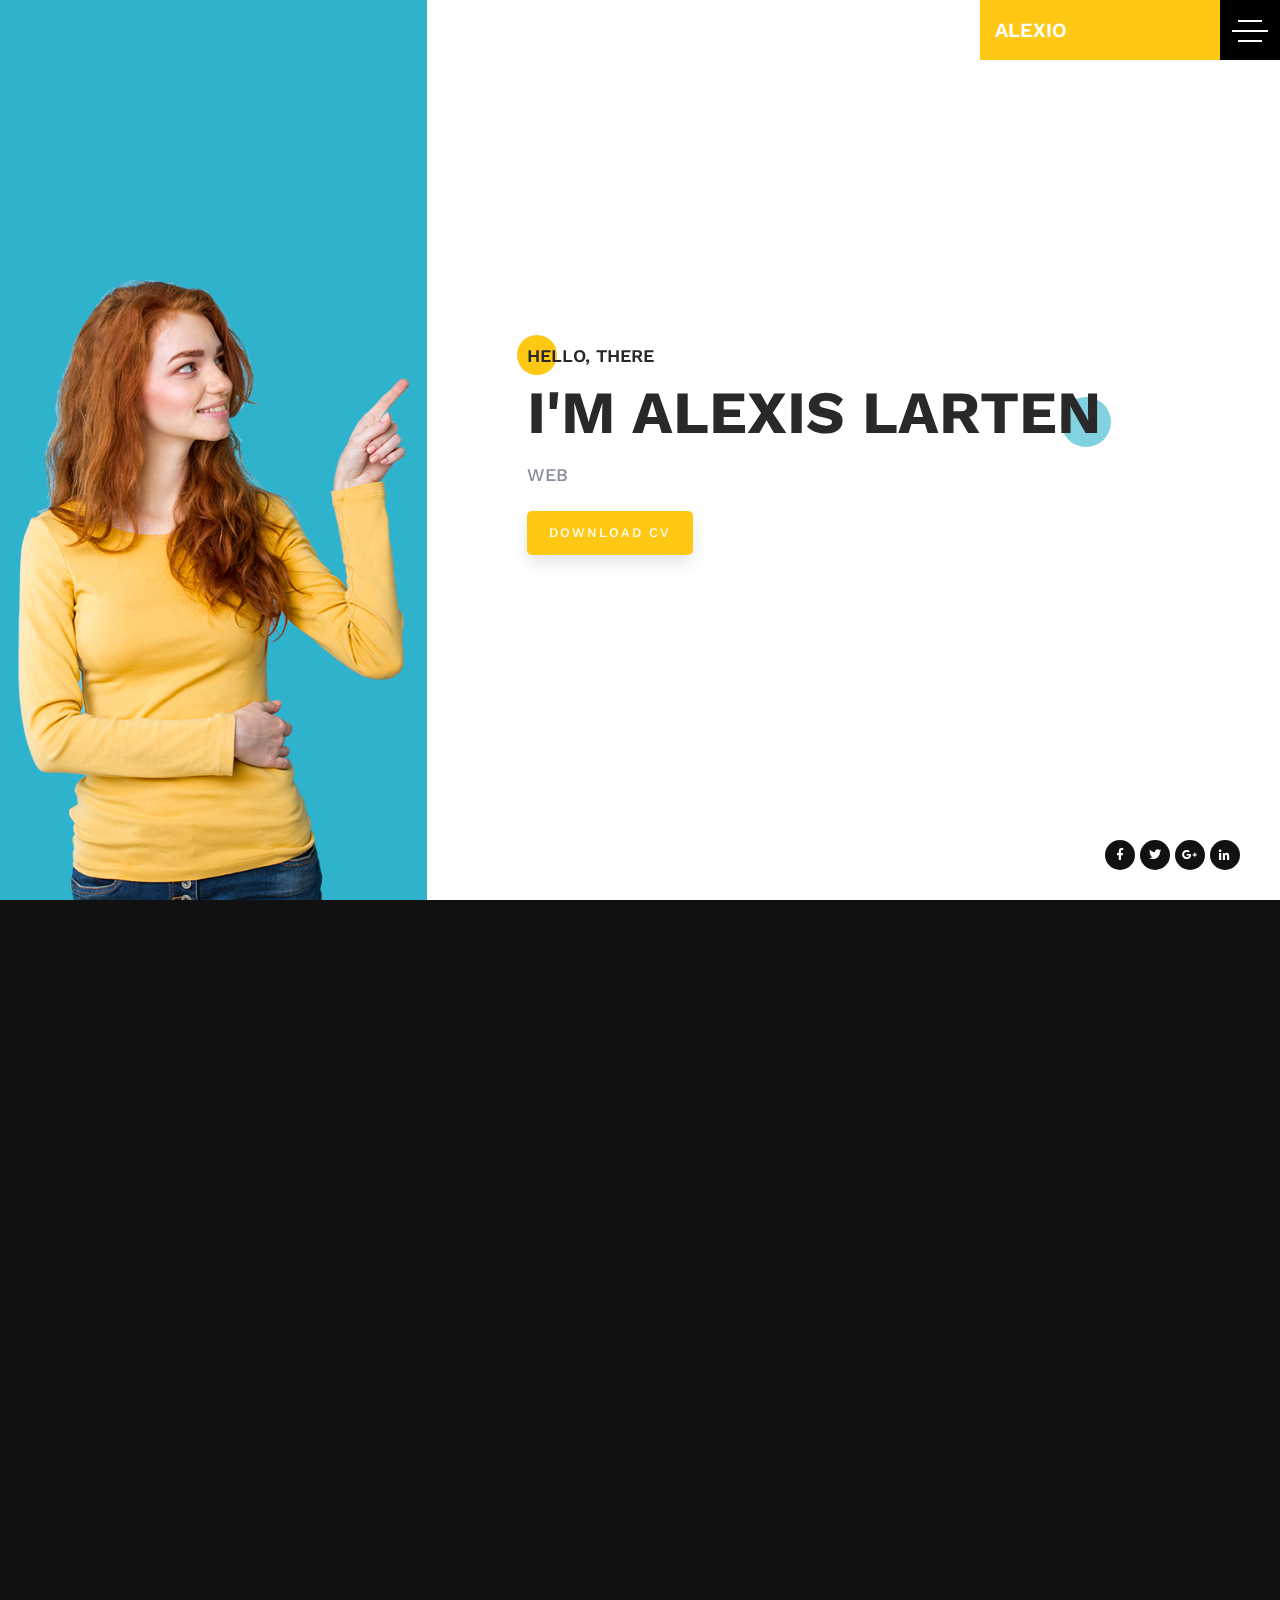
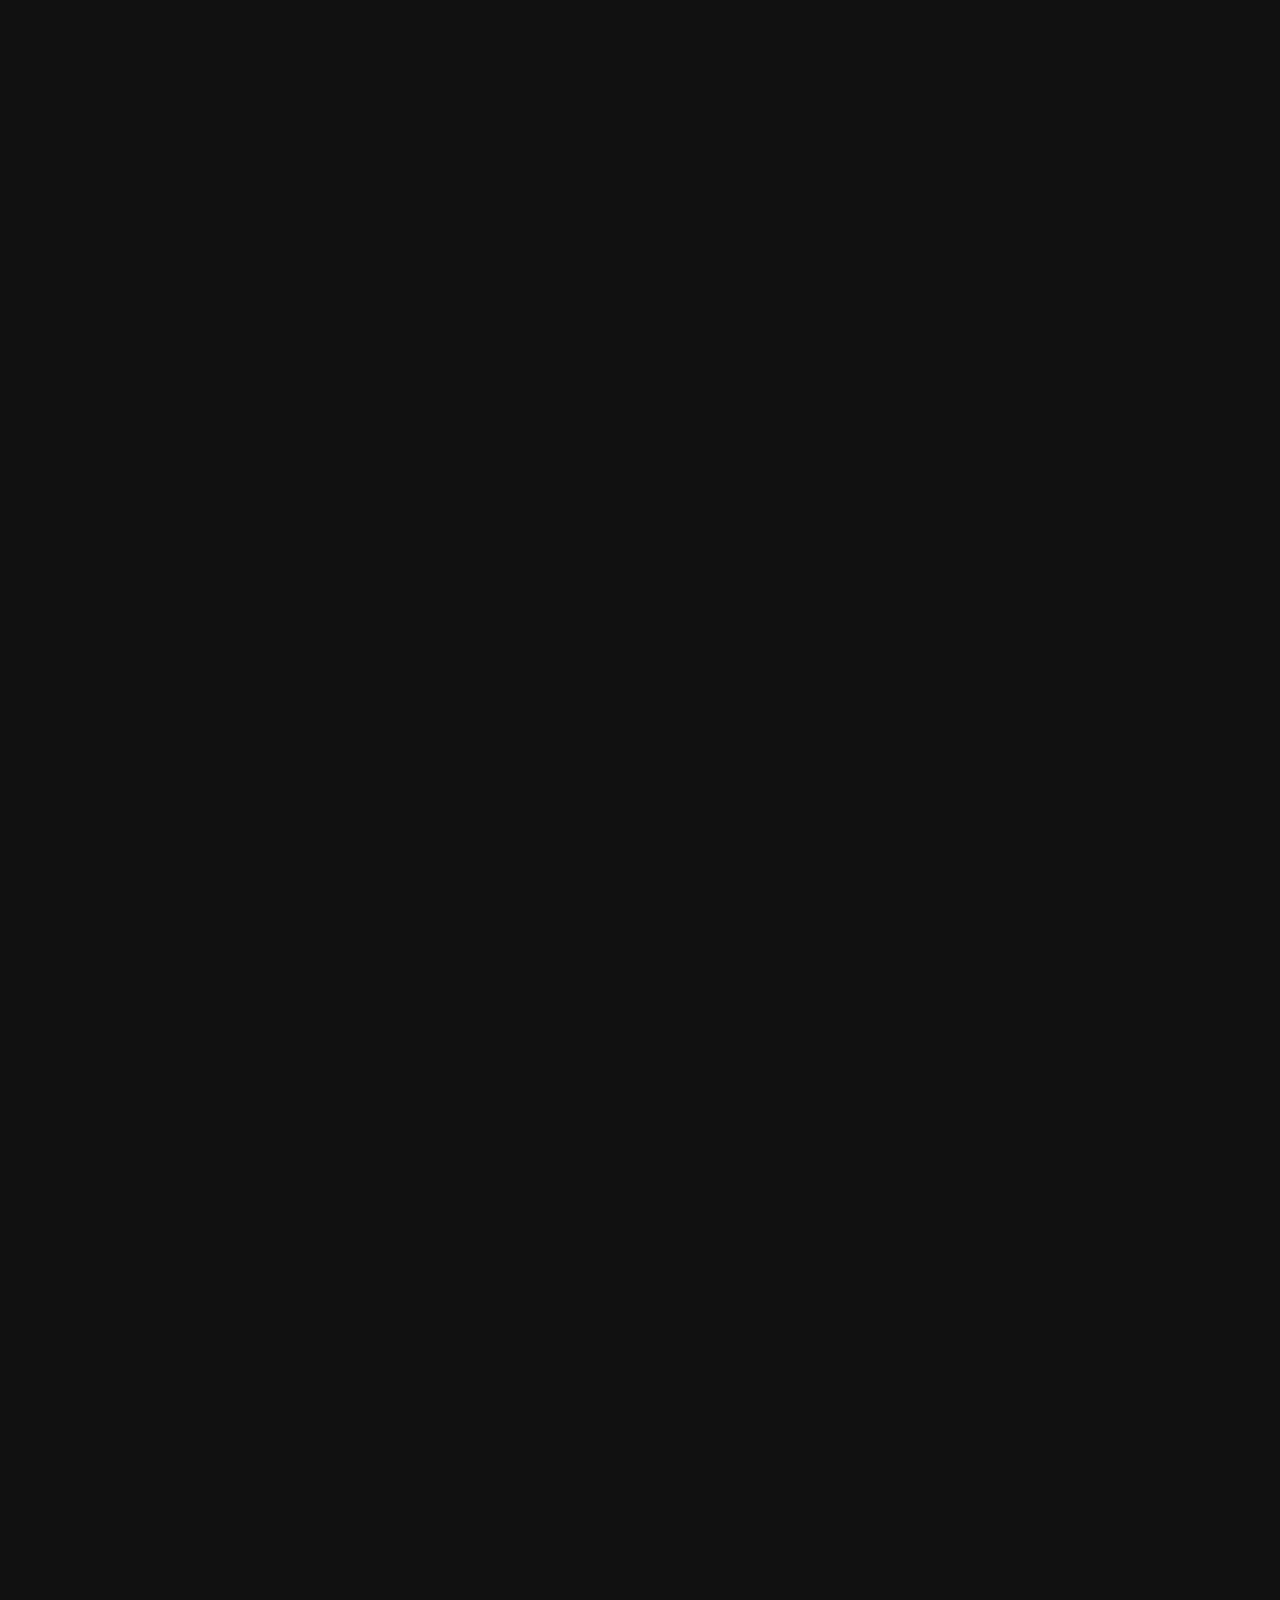
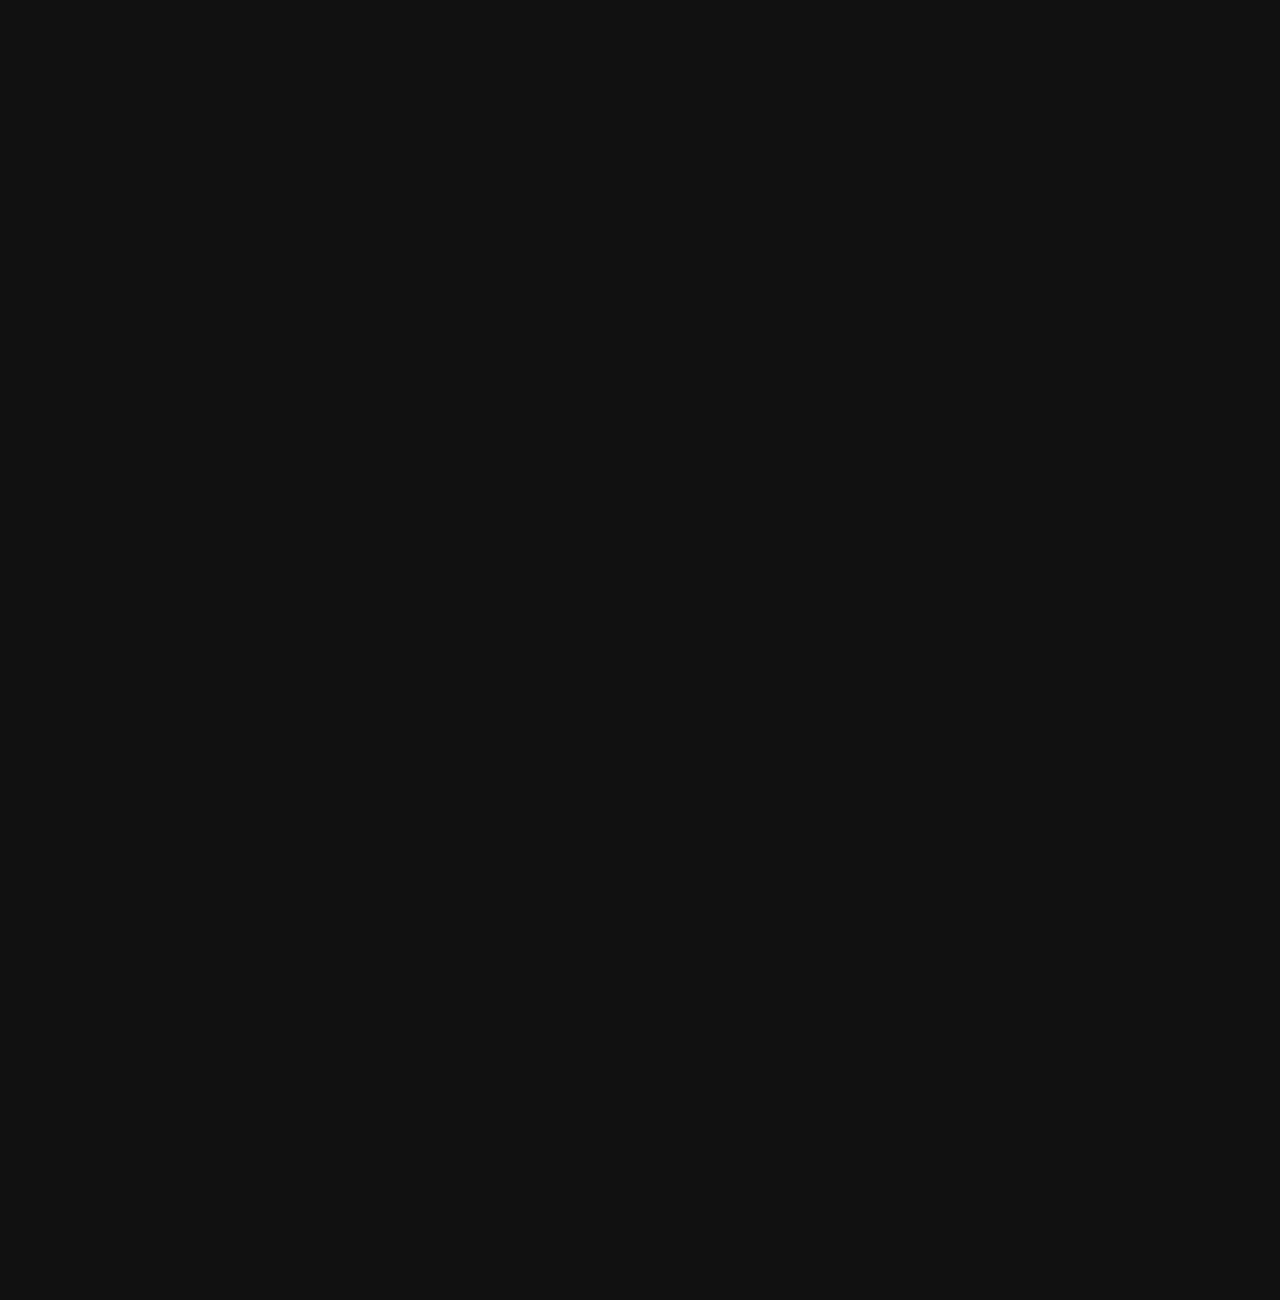
<file: backup/index.html>
<html xmlns="http://www.w3.org/1999/xhtml" lang="en">

<head>
	<meta http-equiv="Content-Type" content="text/html; charset=utf-8" />
	<meta name="description" content="HTTrack is an easy-to-use website mirror utility. It allows you to download a World Wide website from the Internet to a local directory,building recursively all structures, getting html, images, and other files from the server to your computer. Links are rebuiltrelatively so that you can freely browse to the local site (works with any browser). You can mirror several sites together so that you can jump from one toanother. You can, also, update an existing mirror site, or resume an interrupted download. The robot is fully configurable, with an integrated help" />
	<meta name="keywords" content="httrack, HTTRACK, HTTrack, winhttrack, WINHTTRACK, WinHTTrack, offline browser, web mirror utility, aspirateur web, surf offline, web capture, www mirror utility, browse offline, local  site builder, website mirroring, aspirateur www, internet grabber, capture de site web, internet tool, hors connexion, unix, dos, windows 95, windows 98, solaris, ibm580, AIX 4.0, HTS, HTGet, web aspirator, web aspirateur, libre, GPL, GNU, free software" />
	<title>Local index - HTTrack Website Copier</title>
  <!-- Mirror and index made by HTTrack Website Copier/3.49-2 [XR&CO'2014] -->
	<style type="text/css">
	<!--

body {
	margin: 0;  padding: 0;  margin-bottom: 15px;  margin-top: 8px;
	background: #77b;
}
body, td {
	font: 14px "Trebuchet MS", Verdana, Arial, Helvetica, sans-serif;
	}

#subTitle {
	background: #000;  color: #fff;  padding: 4px;  font-weight: bold; 
	}

#siteNavigation a, #siteNavigation .current {
	font-weight: bold;  color: #448;
	}
#siteNavigation a:link    { text-decoration: none; }
#siteNavigation a:visited { text-decoration: none; }

#siteNavigation .current { background-color: #ccd; }

#siteNavigation a:hover   { text-decoration: none;  background-color: #fff;  color: #000; }
#siteNavigation a:active  { text-decoration: none;  background-color: #ccc; }


a:link    { text-decoration: underline;  color: #00f; }
a:visited { text-decoration: underline;  color: #000; }
a:hover   { text-decoration: underline;  color: #c00; }
a:active  { text-decoration: underline; }

#pageContent {
	clear: both;
	border-bottom: 6px solid #000;
	padding: 10px;  padding-top: 20px;
	line-height: 1.65em;
	background-image: url(backblue.gif);
	background-repeat: no-repeat;
	background-position: top right;
	}

#pageContent, #siteNavigation {
	background-color: #ccd;
	}


.imgLeft  { float: left;   margin-right: 10px;  margin-bottom: 10px; }
.imgRight { float: right;  margin-left: 10px;   margin-bottom: 10px; }

hr { height: 1px;  color: #000;  background-color: #000;  margin-bottom: 15px; }

h1 { margin: 0;  font-weight: bold;  font-size: 2em; }
h2 { margin: 0;  font-weight: bold;  font-size: 1.6em; }
h3 { margin: 0;  font-weight: bold;  font-size: 1.3em; }
h4 { margin: 0;  font-weight: bold;  font-size: 1.18em; }

.blak { background-color: #000; }
.hide { display: none; }
.tableWidth { min-width: 400px; }

.tblRegular       { border-collapse: collapse; }
.tblRegular td    { padding: 6px;  background-image: url(fade.gif);  border: 2px solid #99c; }
.tblHeaderColor, .tblHeaderColor td { background: #99c; }
.tblNoBorder td   { border: 0; }


// -->
</style>

</head>

<table width="76%" border="0" align="center" cellspacing="0" cellpadding="3" class="tableWidth">
	<tr>
	<td id="subTitle">HTTrack Website Copier - Open Source offline browser</td>
	</tr>
</table>
<table width="76%" border="0" align="center" cellspacing="0" cellpadding="0" class="tableWidth">
<tr class="blak">
<td>
	<table width="100%" border="0" align="center" cellspacing="1" cellpadding="0">
	<tr>
	<td colspan="6"> 
		<table width="100%" border="0" align="center" cellspacing="0" cellpadding="10">
		<tr> 
		<td id="pageContent"> 
<!-- ==================== End prologue ==================== -->

	<meta name="generator" content="HTTrack Website Copier/3.x">
	<TITLE>Local index - HTTrack</TITLE>
</HEAD>
<BODY>
<H1 ALIGN=Center>Index of locally available sites:</H1>
	<TABLE BORDER="0" WIDTH="100%" CELLSPACING="1" CELLPADDING="0">
		<TR>
			<TD BACKGROUND="fade.gif">
				&middot;
					<A HREF="inventheme.com/themeforest/alexio/index.html">
						inventheme.com/themeforest/alexio/index.html
					</A>		
			</TD>
		</TR>
	</TABLE>
	<BR>
	<BR>
	<BR>
  	<H6 ALIGN="RIGHT">
	<I>Mirror and index made by HTTrack Website Copier [XR&amp;CO'2008]</I>
	</H6>
	<!-- Mirror and index made by HTTrack Website Copier/3.49-2 [XR&CO'2014] -->
	<!-- Thanks for using HTTrack Website Copier! -->
	<meta HTTP-EQUIV="Refresh" CONTENT="0; URL=inventheme.com/themeforest/alexio/index.html">


<!-- ==================== Start epilogue ==================== -->
		</td>
		</tr>
		</table>
	</td>
	</tr>
	</table>
</td>
</tr>
</table>

<table width="76%" border="0" align="center" valign="bottom" cellspacing="0" cellpadding="0">
	<tr>
	<td id="footer"><small>&copy; 2008 Xavier Roche & other contributors - Web Design: Leto Kauler.</small></td>
	</tr>
</table>

</body>

</html>
</file>
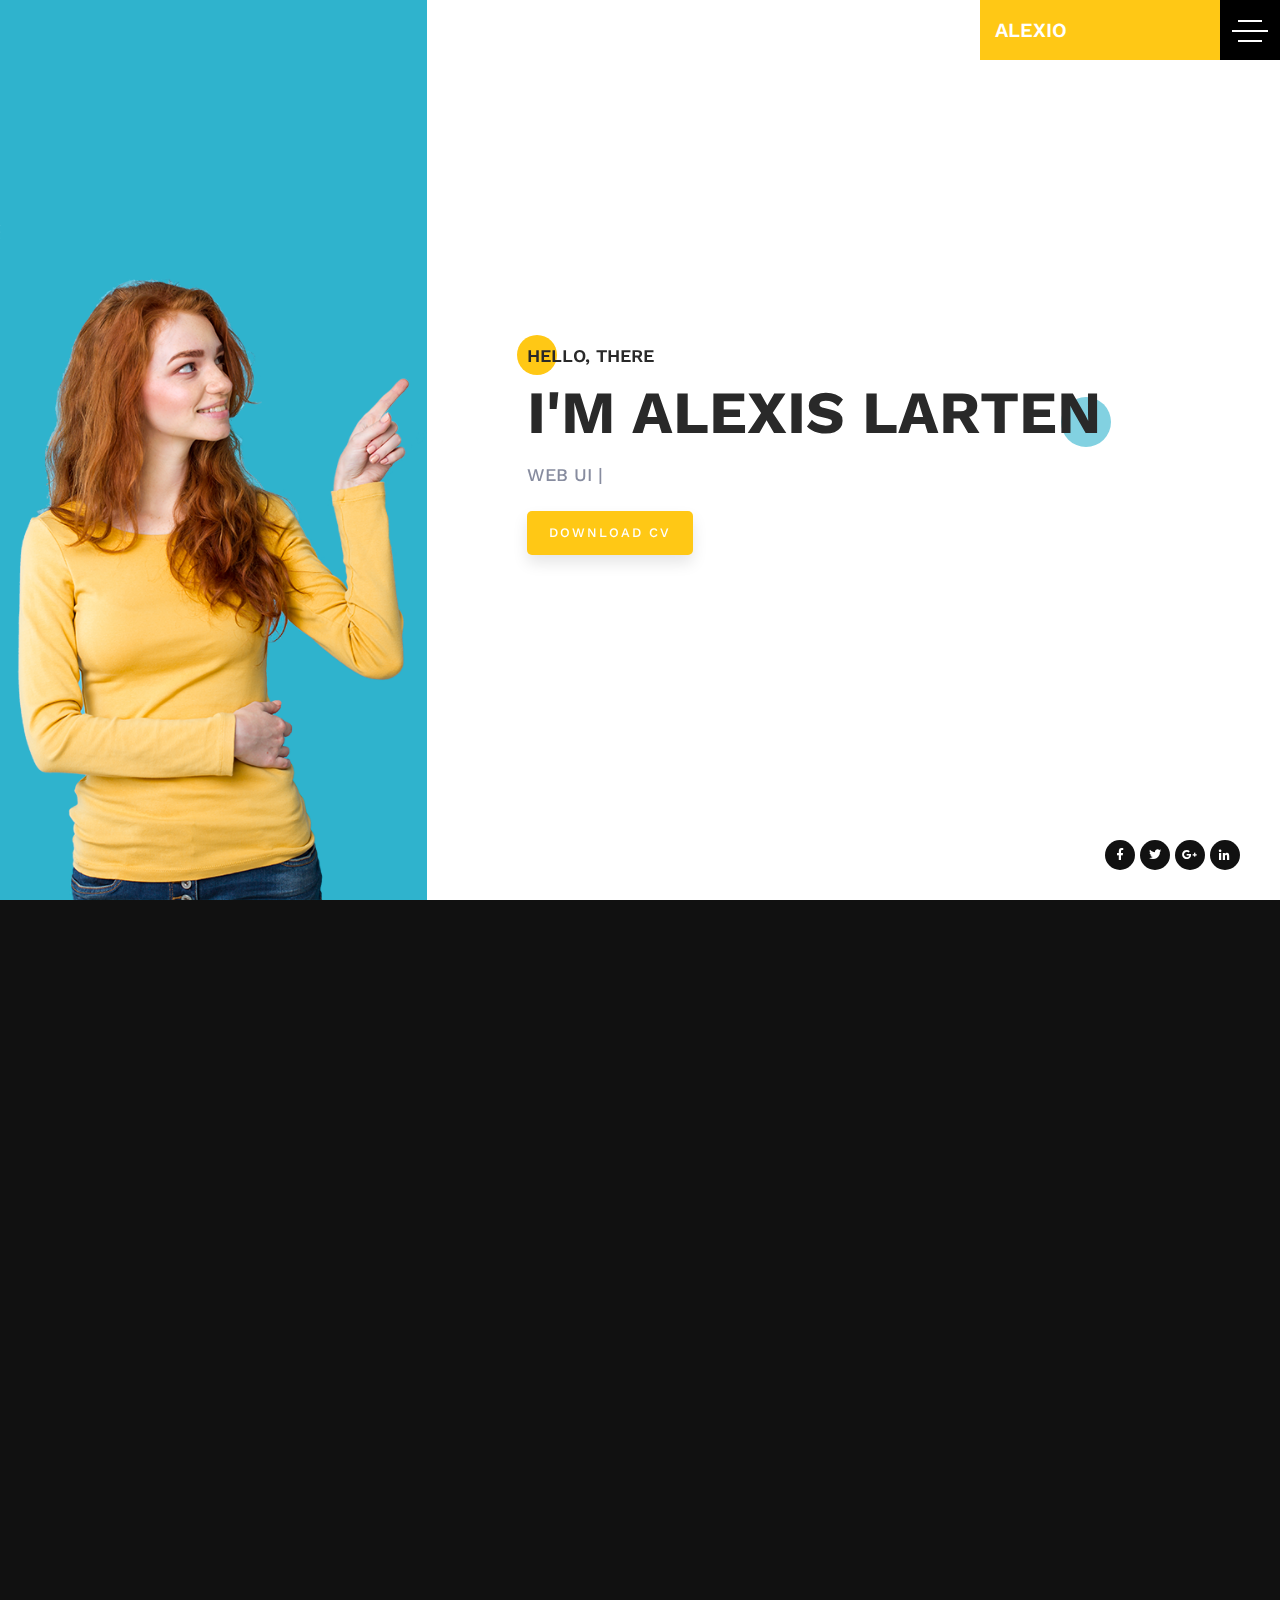
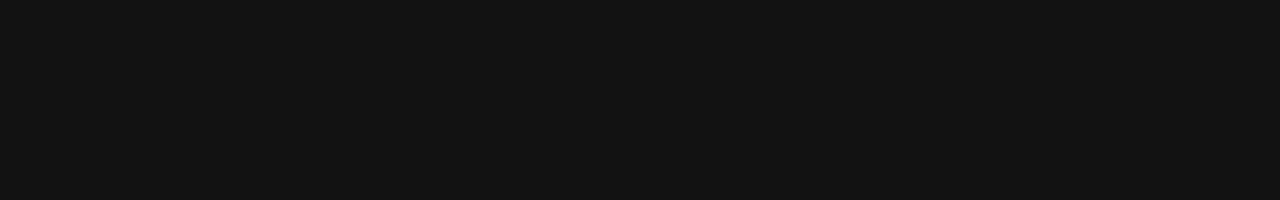
<file: backup/inventheme.com/themeforest/alexio/index.html>
<!DOCTYPE html>
<html lang="zxx" class="no-js">


<!-- Mirrored from inventheme.com/themeforest/alexio/ by HTTrack Website Copier/3.x [XR&CO'2014], Wed, 08 Jan 2020 03:55:54 GMT -->
<!-- Added by HTTrack --><meta http-equiv="content-type" content="text/html;charset=UTF-8" /><!-- /Added by HTTrack -->
<head>
  <meta charset="utf-8">
  <meta http-equiv="X-UA-Compatible" content="IE=edge">
  <meta name="viewport" content="width=device-width, initial-scale=1, shrink-to-fit=no">
  <!--
  ========================================================================
  EXCLUSIVE ON themeforest.net
  ~~~~~~~~~~~~~~~~~~~~~~~~~~~~~~~~~~~~~~~~~~~~~~~~~~~~~~~~~~~~~~~~~~~~~~~~
  Template Name   : Alexio
  Author          : PxDraft
  ~~~~~~~~~~~~~~~~~~~~~~~~~~~~~~~~~~~~~~~~~~~~~~~~~~~~~~~~~~~~~~~~~~~~~~~~
  Copyright (c) 2018 - PxDraft
  ========================================================================
  -->
  <!-- Page Title -->
  <title>Alexio - Personal Portfolio</title>
  <!-- / -->

  <!---Font Icon-->
  <link href="static/plugin/font-awesome/css/fontawesome-all.min.css" rel="stylesheet">
  <link href="static/plugin/themify-icons/themify-icons.css" rel="stylesheet">
  <!-- / -->

  <!-- Plugin CSS -->
  <link href="static/plugin/bootstrap/css/bootstrap.min.css" rel="stylesheet">
  <link href="static/plugin/owl-carousel/css/owl.carousel.min.css" rel="stylesheet">
  <link href="static/plugin/magnific/magnific-popup.css" rel="stylesheet">
  <link href="static/plugin/nav/css/component.css" rel="stylesheet" />
  <!-- / -->

  <!-- Theme Style -->

  <link href="static/css/styles.css" rel="stylesheet">
  <link href="static/css/color/default.css" rel="stylesheet">

  <script src="static/plugin/nav/js/modernizr-custom.js"></script>
  <!-- / -->

  <!-- Favicon -->
  <link rel="icon" href="favicon.ico" />
  <!-- / -->


</head>

<!-- Body Start -->
<body class="dark-body">
   <!-- Loading -->
  <div id="loading">
    <div class="load-circle"><span class="one"></span></div>
  </div>
  <!-- / -->



  <!-- navigation -->
  <nav class="pages-nav">
    <div class="pages-nav__item"><a class="link link--page" href="#home">Home</a></div>
    <div class="pages-nav__item"><a class="link link--page" href="#about">About Us</a></div>
    <div class="pages-nav__item"><a class="link link--page" href="#resume">Resume</a></div>
    <div class="pages-nav__item"><a class="link link--page" href="#portfolio">Portfolio</a></div>
    <div class="pages-nav__item"><a class="link link--page" href="#contact">Contact Me</a></div>
  </nav>
  <!-- /navigation-->

  <div class="pages-stack">

    <!-- 
    ====================
    Home Banner
    ====================
     -->
    <div class="page home-banner white-bg" id="home">
      <div class="container-fluid p-0">
        <div class="row no-gutters full-screen">
          <div class="col-lg-3 col-xl-4 blue-bg">
            <div class="d-flex align-items-end home-user-avtar v-center-box">
              <img src="static/img/user.png" title="" alt="">
            </div>
          </div>
          <div class="col-lg-9 col-xl-8">
            <div class="page-scroll">
              <div class="page-content">
                <div class="v-center-box d-flex align-items-center">
                  <div class="home-text">
                    <h6 class="dark-color theme-after">Hello, There</h6>
                    <h1 class="dark-color blue-after">I'm Alexis Larten</h1>
                    <p>WEB <span id="type-it"></span></p>
                    <div class="btn-bar">
                      <a href="#" class="btn btn-theme">Download CV</a>
                    </div>
                  </div>
                  <ul class="social-icons">
                    <li><a class="facebook" href="#"><i class="fab fa-facebook-f"></i></a></li>
                    <li><a class="twitter" href="#"><i class="fab fa-twitter"></i></a></li>
                    <li><a class="google" href="#"><i class="fab fa-google-plus-g"></i></a></li>
                    <li><a class="linkedin" href="#"><i class="fab fa-linkedin-in"></i></a></li>
                  </ul>
                </div>
               </div> 
             </div>
          </div>
        </div>
      </div>
    </div>

    <!-- 
    ====================
    About Us
    ====================
     -->
    <div class="page about-section white-bg" id="about">
      <div class="container-fluid p-0">
        <div class="row no-gutters">
          <div class="col-lg-3 col-xl-4 page-title" style="background-image: url(static/img/title-1.jpg); ">
            <div class="v-center-box d-flex align-items-end">
              <h2>About Me</h2>
            </div>
          </div>
          <div class="col-lg-9 col-xl-8">
            <div class="page-scroll">
              <div class="page-content">

                <!-- 
                ==========================
                  Page Titel
                ==========================
                -->
                <div class="section-titel">
                  <h6 class="theme-after dark-color">WHO I AM</h6>
                  <div class="st-title">
                    <h2 class="theme-after dark-color">ABOUT</h2>
                  </div>
                </div>

                <!-- 
                ==========================
                  About Us
                ==========================
                -->
                <div class="row">
                  <div class="col-md-4">
                    <img src="static/img/my-pic.jpg" title="" alt="">
                  </div>
                  <div class="col-md-8 md-m-30px-t">
                    <div class="about-text">
                      <h3 class="dark-color">I'm Alexis Larten</h3>
                      <p class="m-0px">Lorem ipsum dolor sit amet, consectetur adipisicing elit, sed do eiusmod tempor incididunt ut labore et dolore magna aliqua. Ut enim ad minim veniam, quis nostrud exercitation ullamco laboris nisi ut aliquip ex ea commodo consequat.</p>
                    </div> <!-- about-text -->

                    <div class="row m-30px-t">
                      <div class="col-md-6 col-sm-6 m-30px-b">
                        <div class="feature-box">
                          <i class="icon dark-color theme-after ti-ruler-pencil"></i>
                          <div class="feature-content">
                            <h5 class="dark-color">Development</h5>
                            <p>Lorem ipsum dolor sit amet, consectetur adipisicing elit, sed do eiusmod tempor incididunt.</p>
                          </div>
                        </div>
                      </div> <!-- col -->

                      <div class="col-md-6 col-sm-6 m-30px-b">
                        <div class="feature-box">
                          <i class="icon dark-color theme-after ti-image"></i>
                          <div class="feature-content">
                            <h5 class="dark-color">Graphic</h5>
                            <p>Lorem ipsum dolor sit amet, consectetur adipisicing elit, sed do eiusmod tempor incididunt.</p>
                          </div>
                        </div>
                      </div> <!-- col -->

                      <div class="col-md-6 col-sm-6 m-30px-b">
                        <div class="feature-box">
                          <i class="icon dark-color theme-after ti-brush-alt"></i>
                          <div class="feature-content">
                            <h5 class="dark-color">Web design</h5>
                            <p>Lorem ipsum dolor sit amet, consectetur adipisicing elit, sed do eiusmod tempor incididunt.</p>
                          </div>
                        </div>
                      </div> <!-- col -->

                      <div class="col-md-6 col-sm-6 m-30px-b">
                        <div class="feature-box">
                          <i class="icon dark-color theme-after ti-mobile"></i>
                          <div class="feature-content">
                            <h5 class="dark-color">Mobile apps</h5>
                            <p>Lorem ipsum dolor sit amet, consectetur adipisicing elit, sed do eiusmod tempor incididunt.</p>
                          </div>
                        </div>
                      </div> <!-- col -->
                    </div> <!-- row -->

                    <div class="btn-bar">
                      <a href="#" class="btn btn-theme">Download CV</a>
                    </div>

                  </div>
                </div> <!-- row -->

                <!-- 
                ==========================
                  Counter
                ==========================
                -->
                <div class="counter-row m-50px-t p-40px-t lg-m-35px-t lg-p-25px-t sm-p-15px-t">
                  <div class="row">
                    <div class="col-md-3 col-sm-6 md-m-15px-tb">
                      <div class="counter-col counter-box">
                        <div class="counter-data" data-count="375">
                            <i class="theme-color ti-face-smile"></i>
                            <div class="count dark-color">375</div>
                            <h6>Happy Clients</h6>
                        </div>
                      </div>
                    </div> <!-- col -->

                    <div class="col-md-3 col-sm-6 md-m-15px-tb">
                      <div class="counter-col counter-box">
                        <div class="counter-data" data-count="375">
                            <i class="theme-color ti-headphone"></i>
                            <div class="count dark-color">375</div>
                            <h6>Telephonic Talk</h6>
                        </div>
                      </div>
                    </div> <!-- col -->

                    <div class="col-md-3 col-sm-6 md-m-15px-tb">
                      <div class="counter-col counter-box">
                        <div class="counter-data" data-count="375">
                            <i class="theme-color ti-camera"></i>
                            <div class="count dark-color">375</div>
                            <h6>Photo Capture</h6>
                        </div>
                      </div>
                    </div> <!-- col -->

                    <div class="col-md-3 col-sm-6 md-m-15px-tb">
                      <div class="counter-col counter-box">
                        <div class="counter-data" data-count="375">
                            <i class="theme-color ti-thumb-up"></i>
                            <div class="count dark-color">375</div>
                            <h6>Projects</h6>
                        </div>
                      </div>
                    </div> <!-- col -->

                  </div> <!-- row -->
                </div>

              </div> <!-- page-content -->
            </div> <!-- page-scroll  -->
          </div>
        </div> <!-- row -->
      </div>
    </div>

    <!-- 
    ====================
    Services
    ====================
     -->
    <div class="page resume-section white-bg" id="resume">
      <div class="container-fluid p-0">
        <div class="row no-gutters">
          <div class="col-lg-3 col-xl-4 page-title" style="background-image: url(static/img/title-2.jpg); ">
            <div class="v-center-box d-flex align-items-end">
              <h2>My Resume</h2>
            </div>
          </div>
          <div class="col-lg-9 col-xl-8">
            <div class="page-scroll">
              <div class="page-content">

                <!-- 
                ==========================
                  Page Titel
                ==========================
                -->
                <div class="section-titel">
                  <h6 class="theme-after dark-color">History</h6>
                  <div class="st-title">
                    <h2 class="theme-after dark-color">My Resume</h2>
                  </div>
                </div>

                <!-- 
                ==========================
                  Resume Box
                ==========================
                -->
                <div class="row">
                  <div class="col-md-6">
                    <div class="resume-row">
                      <h2 class="theme-after dark-color">Experience</h2>
                      <ul>
                        <li>
                          <div class="r-name">
                            <i class="theme-bg ti-briefcase"></i>
                            <span class="dark-color">Google</span>
                            <label>OCT 2015 - JUNE 2016</label>
                          </div>
                          <div class="r-info">
                            <p>Lorem ipsum dolor sit amet, consectetur adipisicing elit, sed do eiusmod tempor incididunt ut labore et dolore magna aliqua. Ut enim ad minim veniam, quis nostrud exercitation ullamco laboris nisi ut aliquip ex ea commodo</p>
                          </div>
                        </li>
                        <li>
                          <div class="r-name">
                            <i class="theme-bg ti-briefcase"></i>
                            <span class="dark-color">Apple</span>
                            <label>OCT 2015 - JUNE 2016</label>
                          </div>
                          <div class="r-info">
                            <p>Lorem ipsum dolor sit amet, consectetur adipisicing elit, sed do eiusmod tempor incididunt ut labore et dolore magna aliqua. Ut enim ad minim veniam, quis nostrud exercitation ullamco laboris nisi ut aliquip ex ea commodo</p>
                          </div>
                        </li>
                      </ul>
                    </div>
                  </div> <!-- col -->
                  <div class="col-md-6">
                    <div class="resume-row">
                      <h2 class="theme-after dark-color">Education</h2>
                      <ul>
                        <li>
                          <div class="r-name">
                            <i class="theme-bg fas fa-graduation-cap"></i>
                            <span class="dark-color">University</span>
                            <label>OCT 2015 - JUNE 2016</label>
                          </div>
                          <div class="r-info">
                            <p>Lorem ipsum dolor sit amet, consectetur adipisicing elit, sed do eiusmod tempor incididunt ut labore et dolore magna aliqua. Ut enim ad minim veniam, quis nostrud exercitation ullamco laboris nisi ut aliquip ex ea commodo</p>
                          </div>
                        </li>
                        <li>
                          <div class="r-name">
                            <i class="theme-bg fas fa-graduation-cap"></i>
                            <span class="dark-color">Design and Art</span>
                            <label>OCT 2015 - JUNE 2016</label>
                          </div>
                          <div class="r-info">
                            <p>Lorem ipsum dolor sit amet, consectetur adipisicing elit, sed do eiusmod tempor incididunt ut labore et dolore magna aliqua. Ut enim ad minim veniam, quis nostrud exercitation ullamco laboris nisi ut aliquip ex ea commodo</p>
                          </div>
                        </li>
                      </ul>
                    </div>
                  </div> <!-- col -->
                </div> <!-- row -->

                <div class="skill-row m-30px-t sm-m-20px-t">
                    <div class="sub-title m-30px-b">
                      <h2 class="dark-color theme-after">My Skills</h2>
                    </div>

                    <div class="row">
                      <div class="col-md-6 p-30px-r sm-p-15px-r">
                        <h3 class="dark-color">Design Skills</h3>
                        <div class="skills">
                          <div class="progress-lt">
                            <h6>Coral Draw</h6>
                            <span class="theme-bg">92%</span>
                            <div class="progress">
                              <div class="progress-bar" style="width: 92%;">
                              </div><!-- /progress-bar -->
                            </div><!-- /progress -->
                          </div><!-- /progress-lt -->
                          <div class="progress-lt">
                            <h6>Photoshop</h6>
                            <span class="theme-bg">84%</span>
                            <div class="progress">
                              <div class="progress-bar" style="width: 84%;">
                              </div><!-- /progress-bar -->
                            </div><!-- /progress -->
                          </div><!-- /progress-lt -->
                          <div class="progress-lt">
                            <h6>Illustrator</h6>
                            <span class="theme-bg">88%</span>
                            <div class="progress">
                              <div class="progress-bar" style="width: 88%;">
                              </div><!-- /progress-bar -->
                            </div><!-- /progress -->
                          </div><!-- /progress-lt -->
                        </div>
                      </div>
                      <div class="col-md-6 p-30px-l sm-p-15px-l sm-m-30px-t">
                        <h3 class="dark-color">Coding Skills</h3>
                        <div class="skills">
                          <div class="progress-lt">
                            <h6>HTML5</h6>
                            <span class="theme-bg">92%</span>
                            <div class="progress">
                              <div class="progress-bar" style="width: 92%;">
                              </div><!-- /progress-bar -->
                            </div><!-- /progress -->
                          </div><!-- /progress-lt -->
                          <div class="progress-lt">
                            <h6>CSS3</h6>
                            <span class="theme-bg">84%</span>
                            <div class="progress">
                              <div class="progress-bar" style="width: 84%;">
                              </div><!-- /progress-bar -->
                            </div><!-- /progress -->
                          </div><!-- /progress-lt -->
                          <div class="progress-lt">
                            <h6>Javascript</h6>
                            <span class="theme-bg">88%</span>
                            <div class="progress">
                              <div class="progress-bar" style="width: 88%;">
                              </div><!-- /progress-bar -->
                            </div><!-- /progress -->
                          </div><!-- /progress-lt -->
                        </div>
                      </div>
                    </div>
                </div>

              </div> <!-- page-content -->
            </div> <!-- page-scroll  -->
          </div>
        </div> <!-- row -->
      </div>
    </div>

    <!-- 
    ====================
    Portfolio
    ====================
     -->
    <div class="page white-bg" id="portfolio">
      <div class="container-fluid p-0">
        <div class="row no-gutters">
          <div class="col-lg-3 col-xl-4 page-title" style="background-image: url(static/img/title-3.jpg); ">
            <div class="v-center-box d-flex align-items-end">
              <h2>My Projects</h2>
            </div>
          </div>
          <div class="col-lg-9 col-xl-8">
            <div class="page-scroll">
              <div class="page-content">

                <!-- 
                ==========================
                  Page Titel
                ==========================
                -->
                <div class="section-titel">
                  <h6 class="theme-after dark-color">Latest Work</h6>
                  <div class="st-title">
                    <h2 class="theme-after dark-color">My Projects</h2>
                  </div>
                </div>

                <!-- 
                ==========================
                  Portfolio
                ==========================
                -->
                <div class="portfolio-section">
                  <div class="portfolio-filter m-10px-b">
                    <ul class="filter text-left text-md-center">
                      <li class="active theme-after" data-filter="*">All</li>
                      <li class="theme-after" data-filter=".photoshop">Photoshop</li>
                      <li class="theme-after" data-filter=".website">Website</li>
                      <li class="theme-after" data-filter=".apps">Apps</li>
                    </ul>
                  </div> <!-- Portfolio Filter -->

                  <div class="portfolio-content">
                    <ul class="portfolio-cols portfolio-cols-3">
                      <li class="portfolio-item website">
                        <div class="portfolio-col portfolio-hover-01">
                          <div class="portfolio-img">
                            <a href="#">
                              <img src="static/img/portfolio-1.jpg" title="" alt="">
                            </a>
                            <div class="hover">
                                <div class="action-btn">
                                  <a href="http://www.youtube.com/watch?v=0O2aH4XLbto" class="popup-video theme-color"><i class="fa fa-play"></i></a>
                                  <a class="lightbox-gallery theme-color" href="static/img/portfolio-1.jpg" title="Lightbox gallery image title...">
                                    <i class="fas fa-expand"></i>
                                  </a>
                                  <a href="#" class="theme-color">
                                    <i class="fa fa-link"></i>
                                  </a>
                                </div> <!-- Video Btn -->
                            </div> <!-- Hover -->
                          </div>

                          <div class="portfolio-info">
                            <h5>Portpolio Template</h5>
                            <span>Resent Work</span>
                          </div>
                        </div> <!-- Portfolio -->
                      </li> <!-- col -->

                      <li class="portfolio-item apps">
                        <div class="portfolio-col portfolio-hover-01">
                          <div class="portfolio-img">
                            <a href="#">
                              <img src="static/img/portfolio-2.jpg" title="" alt="">
                            </a>
                            <div class="hover">
                                <div class="action-btn">
                                  <a href="http://www.youtube.com/watch?v=0O2aH4XLbto" class="popup-video theme-color"><i class="fa fa-play"></i></a>
                                  <a class="lightbox-gallery theme-color" href="static/img/portfolio-2.jpg" title="Lightbox gallery image title...">
                                    <i class="fas fa-expand"></i>
                                  </a>
                                  <a href="#" class="theme-color">
                                    <i class="fa fa-link"></i>
                                  </a>
                                </div> <!-- Video Btn -->
                            </div> <!-- Hover -->
                          </div>

                          <div class="portfolio-info">
                            <h5>Portpolio Template</h5>
                            <span>Resent Work</span>
                          </div>
                        </div> <!-- Portfolio -->
                      </li> <!-- col -->

                      <li class="portfolio-item photoshop apps">
                        <div class="portfolio-col portfolio-hover-01">
                          <div class="portfolio-img">
                            <a href="#">
                              <img src="static/img/portfolio-3.jpg" title="" alt="">
                            </a>
                            <div class="hover">
                                <div class="action-btn">
                                  <a href="http://www.youtube.com/watch?v=0O2aH4XLbto" class="popup-video theme-color"><i class="fa fa-play"></i></a>
                                  <a class="lightbox-gallery theme-color" href="static/img/portfolio-3.jpg" title="Lightbox gallery image title...">
                                    <i class="fas fa-expand"></i>
                                  </a>
                                  <a href="#" class="theme-color">
                                    <i class="fa fa-link"></i>
                                  </a>
                                </div> <!-- Video Btn -->
                            </div> <!-- Hover -->
                          </div>

                          <div class="portfolio-info">
                            <h5>Portpolio Template</h5>
                            <span>Resent Work</span>
                          </div>
                        </div> <!-- Portfolio -->
                      </li> <!-- col -->

                      <li class="portfolio-item photoshop website">
                        <div class="portfolio-col portfolio-hover-01">
                          <div class="portfolio-img">
                            <a href="#">
                              <img src="static/img/portfolio-4.jpg" title="" alt="">
                            </a>
                            <div class="hover">
                                <div class="action-btn">
                                  <a href="http://www.youtube.com/watch?v=0O2aH4XLbto" class="popup-video theme-color"><i class="fa fa-play"></i></a>
                                  <a class="lightbox-gallery theme-color" href="static/img/portfolio-4.jpg" title="Lightbox gallery image title...">
                                    <i class="fas fa-expand"></i>
                                  </a>
                                  <a href="#" class="theme-color">
                                    <i class="fa fa-link"></i>
                                  </a>
                                </div> <!-- Video Btn -->
                            </div> <!-- Hover -->
                          </div>

                          <div class="portfolio-info">
                            <h5>Portpolio Template</h5>
                            <span>Resent Work</span>
                          </div>
                        </div> <!-- Portfolio -->
                      </li> <!-- col -->

                      <li class="portfolio-item photoshop apps">
                        <div class="portfolio-col portfolio-hover-01">
                          <div class="portfolio-img">
                            <a href="#">
                              <img src="static/img/portfolio-5.jpg" title="" alt="">
                            </a>
                            <div class="hover">
                                <div class="action-btn">
                                  <a href="http://www.youtube.com/watch?v=0O2aH4XLbto" class="popup-video theme-color"><i class="fa fa-play"></i></a>
                                  <a class="lightbox-gallery theme-color" href="static/img/portfolio-5.jpg" title="Lightbox gallery image title...">
                                    <i class="fas fa-expand"></i>
                                  </a>
                                  <a href="#" class="theme-color">
                                    <i class="fa fa-link"></i>
                                  </a>
                                </div> <!-- Video Btn -->
                            </div> <!-- Hover -->
                          </div>

                          <div class="portfolio-info">
                            <h5>Portpolio Template</h5>
                            <span>Resent Work</span>
                          </div>
                        </div> <!-- Portfolio -->
                      </li> <!-- col -->

                      <li class="portfolio-item app website">
                        <div class="portfolio-col portfolio-hover-01">
                          <div class="portfolio-img">
                            <a href="#">
                              <img src="static/img/portfolio-6.jpg" title="" alt="">
                            </a>
                            <div class="hover">
                                <div class="action-btn">
                                  <a href="http://www.youtube.com/watch?v=0O2aH4XLbto" class="popup-video theme-color"><i class="fa fa-play"></i></a>
                                  <a class="lightbox-gallery theme-color" href="static/img/portfolio-6.jpg" title="Lightbox gallery image title...">
                                    <i class="fas fa-expand"></i>
                                  </a>
                                  <a href="#" class="theme-color">
                                    <i class="fa fa-link"></i>
                                  </a>
                                </div> <!-- Video Btn -->
                            </div> <!-- Hover -->
                          </div>

                          <div class="portfolio-info">
                            <h5>Portpolio Template</h5>
                            <span>Resent Work</span>
                          </div>
                        </div> <!-- Portfolio -->
                      </li> <!-- col -->


                    </ul> <!-- row -->
                  </div> <!-- portfolio content -->
                </div>

                <!-- 
                ==========================
                  Testimonials
                ==========================
                -->
                <div class="testimonial-section m-30px-t sm-m-20px-t">
                  <div class="sub-title m-30px-b">
                      <h2 class="dark-color theme-after">What People Say?</h2>
                  </div>

                  <div id="client-slider-single" class="owl-carousel">
                    <div class="testimonial-col">
                        <div class="say">
                          <p>Lorem Ipsum is simply dummy text of the printing and typesetting industry. Lorem Ipsum has been the industry's standard dummy text ever since the 1500s.</p>
                        </div>
                        <div class="user">
                          <div class="img">
                            <img src="static/img/avtar1.jpg" alt="" title="">
                          </div>
                          <div class="name">
                            <span>Jennifer Lutheran</span>
                            <label>CEO</label>
                          </div>
                        </div>
                    </div>

                    <div class="testimonial-col">
                        <div class="say">
                          <p>Lorem Ipsum is simply dummy text of the printing and typesetting industry. Lorem Ipsum has been the industry's standard dummy text ever since the 1500s.</p>
                        </div>
                        <div class="user">
                          <div class="img">
                            <img src="static/img/avtar1.jpg" alt="" title="">
                          </div>
                          <div class="name">
                            <span>Salma Hayek</span>
                            <label>CEO</label>
                          </div>
                        </div>
                    </div>

                    <div class="testimonial-col">
                        <div class="say">
                          <p>Lorem Ipsum is simply dummy text of the printing and typesetting industry. Lorem Ipsum has been the industry's standard dummy text ever since the 1500s.</p>
                        </div>
                        <div class="user">
                          <div class="img">
                            <img src="static/img/avtar1.jpg" alt="" title="">
                          </div>
                          <div class="name">
                            <span>Martin Lutheran</span>
                            <label>CEO</label>
                          </div>
                        </div>
                    </div>
                  </div> <!-- owl -->
                </div>

              </div> <!-- page-content -->
            </div> <!-- page-scroll  -->
          </div>
        </div> <!-- row -->
      </div>
    </div>

    <!-- 
    ====================
    Contact us
    ====================
     -->
    <div class="page white-bg" id="contact">
      <div class="container-fluid p-0">
        <div class="row no-gutters">
          <div class="col-lg-3 col-xl-4 page-title" style="background-image: url(static/img/title-4.jpg); ">
            <div class="v-center-box d-flex align-items-end">
              <h2>Contact Me</h2>
            </div>
          </div>
          <div class="col-lg-9 col-xl-8">
            <div class="page-scroll">
              <div class="page-content">

                <!-- 
                ==========================
                  Page Titel
                ==========================
                -->
                <div class="section-titel">
                  <h6 class="theme-after dark-color">Get In Touch</h6>
                  <div class="st-title">
                    <h2 class="theme-after dark-color">Contact Me</h2>
                  </div>
                </div>

                <!-- 
                ==========================
                  Contact Us
                ==========================
                -->
                <div class="row">
                  <div class="col-lg-12 m-30px-b sm-m-15px-b">
                    <div class="contact-form">
                        <h4 class="dark-color font-alt m-20px-b">Say Something</h4>
                        <form class="contactform" method="post">
                            <div class="row">
                              <div class="col-md-6">
                                <div class="form-group">
                                  <input id="name" name="name" type="text" placeholder="Name" class="validate form-control" required="">
                                  <span class="input-focus-effect theme-bg"></span>
                                </div>
                                </div>
                                <div class="col-md-6">
                                <div class="form-group">
                                  <input id="email" type="email" placeholder="Email" name="email" class="validate form-control" required="">
                                  <span class="input-focus-effect theme-bg"></span>
                                </div>
                                </div>
                                <div class="col-md-12">
                                <div class="form-group">
                                  <textarea id="message" placeholder="Your Comment" name="message" class="form-control" required=""></textarea>
                                  <span class="input-focus-effect theme-bg"></span>
                                </div>
                               </div>
                                <div class="col-md-12">
                                  <div class="send">
                                     <button class="btn btn-theme" type="submit" name="send"> send message</button>
                                  </div>
                                  <span class="output_message"></span>
                                </div>
                              </div>
                        </form>
                    </div>
                  </div> <!-- col -->
                </div>

                <div class="row">
                  <div class="col-md-4 m-15px-tb">
                    <div class="contact-info">
                        <i class="theme-color ti-location-pin"></i>
                        <h6 class="dark-color font-alt">Our Address</h6>
                        <p>123 Stree New York City , USA 750065.</p>
                    </div>
                  </div>
                  <div class="col-md-4 m-15px-tb">
                    <div class="contact-info">
                      <i class="theme-color ti-mobile"></i>
                      <h6 class="dark-color font-alt">Our Phone</h6>
                      <p>Office: +004 444 444<br>
                        Office: +004 444 444<br></p>
                    </div>
                  </div>
                  <div class="col-md-4 m-15px-tb sm-m-0px-b">
                    <div class="contact-info">
                        <i class="theme-color ti-email"></i>
                        <h6 class="dark-color font-alt">Our Email</h6>
                        <p>info@domain.com<br>contact@domain.com</p>
                    </div>
                  </div>
                </div>

              </div> <!-- page-content -->
            </div> <!-- page-scroll  -->
          </div>
        </div> <!-- row -->
      </div>  
    </div>

  
  </div>

  <!-- 
    ====================
    Header
    ====================
  -->
  <header class="header theme-bg">
    <div class="logo">ALEXIO</div>
    <div class="menu-toggle">
        <button class="menu-button"><span>Menu</span></button>
    </div>
  </header>

  <!-- jQuery -->
  <script src="static/js/jquery-3.3.1.slim.min.js"></script>

  <!-- Plugins -->
  <script src="static/plugin/bootstrap/js/popper.min.js"></script>
  <script src="static/plugin/bootstrap/js/bootstrap.min.js"></script>
  <script src="static/plugin/owl-carousel/js/owl.carousel.min.js"></script>
  <script src="static/plugin/typeit-master/typeit.min.js"></script>
  <script src="static/plugin/isotope/isotope.pkgd.min.js"></script>
  <script src="static/plugin/magnific/jquery.magnific-popup.min.js"></script>

  <script src="static/plugin/nav/js/classie.js"></script>
  <script src="static/plugin/nav/js/main.js"></script>

  

  <!-- custom -->
  <script src="static/js/custom.js"></script>

</body>
<!-- Body End -->


<!-- Mirrored from inventheme.com/themeforest/alexio/ by HTTrack Website Copier/3.x [XR&CO'2014], Wed, 08 Jan 2020 03:57:44 GMT -->
</html>
</file>
<file: backup/inventheme.com/themeforest/alexio/static/plugin/themify-icons/themify-icons.css>
@font-face {
	font-family: 'themify';
	src:url('fonts/themify9f24.eot?-fvbane');
	src:url('fonts/themifyd41d.eot?#iefix-fvbane') format('embedded-opentype'),
		url('fonts/themify9f24.woff?-fvbane') format('woff'),
		url('fonts/themify9f24.ttf?-fvbane') format('truetype'),
		url('fonts/themify9f24.svg?-fvbane#themify') format('svg');
	font-weight: normal;
	font-style: normal;
}

[class^="ti-"], [class*=" ti-"] {
	font-family: 'themify';
	speak: none;
	font-style: normal;
	font-weight: normal;
	font-variant: normal;
	text-transform: none;
	line-height: 1;

	/* Better Font Rendering =========== */
	-webkit-font-smoothing: antialiased;
	-moz-osx-font-smoothing: grayscale;
}

.ti-wand:before {
	content: "\e600";
}
.ti-volume:before {
	content: "\e601";
}
.ti-user:before {
	content: "\e602";
}
.ti-unlock:before {
	content: "\e603";
}
.ti-unlink:before {
	content: "\e604";
}
.ti-trash:before {
	content: "\e605";
}
.ti-thought:before {
	content: "\e606";
}
.ti-target:before {
	content: "\e607";
}
.ti-tag:before {
	content: "\e608";
}
.ti-tablet:before {
	content: "\e609";
}
.ti-star:before {
	content: "\e60a";
}
.ti-spray:before {
	content: "\e60b";
}
.ti-signal:before {
	content: "\e60c";
}
.ti-shopping-cart:before {
	content: "\e60d";
}
.ti-shopping-cart-full:before {
	content: "\e60e";
}
.ti-settings:before {
	content: "\e60f";
}
.ti-search:before {
	content: "\e610";
}
.ti-zoom-in:before {
	content: "\e611";
}
.ti-zoom-out:before {
	content: "\e612";
}
.ti-cut:before {
	content: "\e613";
}
.ti-ruler:before {
	content: "\e614";
}
.ti-ruler-pencil:before {
	content: "\e615";
}
.ti-ruler-alt:before {
	content: "\e616";
}
.ti-bookmark:before {
	content: "\e617";
}
.ti-bookmark-alt:before {
	content: "\e618";
}
.ti-reload:before {
	content: "\e619";
}
.ti-plus:before {
	content: "\e61a";
}
.ti-pin:before {
	content: "\e61b";
}
.ti-pencil:before {
	content: "\e61c";
}
.ti-pencil-alt:before {
	content: "\e61d";
}
.ti-paint-roller:before {
	content: "\e61e";
}
.ti-paint-bucket:before {
	content: "\e61f";
}
.ti-na:before {
	content: "\e620";
}
.ti-mobile:before {
	content: "\e621";
}
.ti-minus:before {
	content: "\e622";
}
.ti-medall:before {
	content: "\e623";
}
.ti-medall-alt:before {
	content: "\e624";
}
.ti-marker:before {
	content: "\e625";
}
.ti-marker-alt:before {
	content: "\e626";
}
.ti-arrow-up:before {
	content: "\e627";
}
.ti-arrow-right:before {
	content: "\e628";
}
.ti-arrow-left:before {
	content: "\e629";
}
.ti-arrow-down:before {
	content: "\e62a";
}
.ti-lock:before {
	content: "\e62b";
}
.ti-location-arrow:before {
	content: "\e62c";
}
.ti-link:before {
	content: "\e62d";
}
.ti-layout:before {
	content: "\e62e";
}
.ti-layers:before {
	content: "\e62f";
}
.ti-layers-alt:before {
	content: "\e630";
}
.ti-key:before {
	content: "\e631";
}
.ti-import:before {
	content: "\e632";
}
.ti-image:before {
	content: "\e633";
}
.ti-heart:before {
	content: "\e634";
}
.ti-heart-broken:before {
	content: "\e635";
}
.ti-hand-stop:before {
	content: "\e636";
}
.ti-hand-open:before {
	content: "\e637";
}
.ti-hand-drag:before {
	content: "\e638";
}
.ti-folder:before {
	content: "\e639";
}
.ti-flag:before {
	content: "\e63a";
}
.ti-flag-alt:before {
	content: "\e63b";
}
.ti-flag-alt-2:before {
	content: "\e63c";
}
.ti-eye:before {
	content: "\e63d";
}
.ti-export:before {
	content: "\e63e";
}
.ti-exchange-vertical:before {
	content: "\e63f";
}
.ti-desktop:before {
	content: "\e640";
}
.ti-cup:before {
	content: "\e641";
}
.ti-crown:before {
	content: "\e642";
}
.ti-comments:before {
	content: "\e643";
}
.ti-comment:before {
	content: "\e644";
}
.ti-comment-alt:before {
	content: "\e645";
}
.ti-close:before {
	content: "\e646";
}
.ti-clip:before {
	content: "\e647";
}
.ti-angle-up:before {
	content: "\e648";
}
.ti-angle-right:before {
	content: "\e649";
}
.ti-angle-left:before {
	content: "\e64a";
}
.ti-angle-down:before {
	content: "\e64b";
}
.ti-check:before {
	content: "\e64c";
}
.ti-check-box:before {
	content: "\e64d";
}
.ti-camera:before {
	content: "\e64e";
}
.ti-announcement:before {
	content: "\e64f";
}
.ti-brush:before {
	content: "\e650";
}
.ti-briefcase:before {
	content: "\e651";
}
.ti-bolt:before {
	content: "\e652";
}
.ti-bolt-alt:before {
	content: "\e653";
}
.ti-blackboard:before {
	content: "\e654";
}
.ti-bag:before {
	content: "\e655";
}
.ti-move:before {
	content: "\e656";
}
.ti-arrows-vertical:before {
	content: "\e657";
}
.ti-arrows-horizontal:before {
	content: "\e658";
}
.ti-fullscreen:before {
	content: "\e659";
}
.ti-arrow-top-right:before {
	content: "\e65a";
}
.ti-arrow-top-left:before {
	content: "\e65b";
}
.ti-arrow-circle-up:before {
	content: "\e65c";
}
.ti-arrow-circle-right:before {
	content: "\e65d";
}
.ti-arrow-circle-left:before {
	content: "\e65e";
}
.ti-arrow-circle-down:before {
	content: "\e65f";
}
.ti-angle-double-up:before {
	content: "\e660";
}
.ti-angle-double-right:before {
	content: "\e661";
}
.ti-angle-double-left:before {
	content: "\e662";
}
.ti-angle-double-down:before {
	content: "\e663";
}
.ti-zip:before {
	content: "\e664";
}
.ti-world:before {
	content: "\e665";
}
.ti-wheelchair:before {
	content: "\e666";
}
.ti-view-list:before {
	content: "\e667";
}
.ti-view-list-alt:before {
	content: "\e668";
}
.ti-view-grid:before {
	content: "\e669";
}
.ti-uppercase:before {
	content: "\e66a";
}
.ti-upload:before {
	content: "\e66b";
}
.ti-underline:before {
	content: "\e66c";
}
.ti-truck:before {
	content: "\e66d";
}
.ti-timer:before {
	content: "\e66e";
}
.ti-ticket:before {
	content: "\e66f";
}
.ti-thumb-up:before {
	content: "\e670";
}
.ti-thumb-down:before {
	content: "\e671";
}
.ti-text:before {
	content: "\e672";
}
.ti-stats-up:before {
	content: "\e673";
}
.ti-stats-down:before {
	content: "\e674";
}
.ti-split-v:before {
	content: "\e675";
}
.ti-split-h:before {
	content: "\e676";
}
.ti-smallcap:before {
	content: "\e677";
}
.ti-shine:before {
	content: "\e678";
}
.ti-shift-right:before {
	content: "\e679";
}
.ti-shift-left:before {
	content: "\e67a";
}
.ti-shield:before {
	content: "\e67b";
}
.ti-notepad:before {
	content: "\e67c";
}
.ti-server:before {
	content: "\e67d";
}
.ti-quote-right:before {
	content: "\e67e";
}
.ti-quote-left:before {
	content: "\e67f";
}
.ti-pulse:before {
	content: "\e680";
}
.ti-printer:before {
	content: "\e681";
}
.ti-power-off:before {
	content: "\e682";
}
.ti-plug:before {
	content: "\e683";
}
.ti-pie-chart:before {
	content: "\e684";
}
.ti-paragraph:before {
	content: "\e685";
}
.ti-panel:before {
	content: "\e686";
}
.ti-package:before {
	content: "\e687";
}
.ti-music:before {
	content: "\e688";
}
.ti-music-alt:before {
	content: "\e689";
}
.ti-mouse:before {
	content: "\e68a";
}
.ti-mouse-alt:before {
	content: "\e68b";
}
.ti-money:before {
	content: "\e68c";
}
.ti-microphone:before {
	content: "\e68d";
}
.ti-menu:before {
	content: "\e68e";
}
.ti-menu-alt:before {
	content: "\e68f";
}
.ti-map:before {
	content: "\e690";
}
.ti-map-alt:before {
	content: "\e691";
}
.ti-loop:before {
	content: "\e692";
}
.ti-location-pin:before {
	content: "\e693";
}
.ti-list:before {
	content: "\e694";
}
.ti-light-bulb:before {
	content: "\e695";
}
.ti-Italic:before {
	content: "\e696";
}
.ti-info:before {
	content: "\e697";
}
.ti-infinite:before {
	content: "\e698";
}
.ti-id-badge:before {
	content: "\e699";
}
.ti-hummer:before {
	content: "\e69a";
}
.ti-home:before {
	content: "\e69b";
}
.ti-help:before {
	content: "\e69c";
}
.ti-headphone:before {
	content: "\e69d";
}
.ti-harddrives:before {
	content: "\e69e";
}
.ti-harddrive:before {
	content: "\e69f";
}
.ti-gift:before {
	content: "\e6a0";
}
.ti-game:before {
	content: "\e6a1";
}
.ti-filter:before {
	content: "\e6a2";
}
.ti-files:before {
	content: "\e6a3";
}
.ti-file:before {
	content: "\e6a4";
}
.ti-eraser:before {
	content: "\e6a5";
}
.ti-envelope:before {
	content: "\e6a6";
}
.ti-download:before {
	content: "\e6a7";
}
.ti-direction:before {
	content: "\e6a8";
}
.ti-direction-alt:before {
	content: "\e6a9";
}
.ti-dashboard:before {
	content: "\e6aa";
}
.ti-control-stop:before {
	content: "\e6ab";
}
.ti-control-shuffle:before {
	content: "\e6ac";
}
.ti-control-play:before {
	content: "\e6ad";
}
.ti-control-pause:before {
	content: "\e6ae";
}
.ti-control-forward:before {
	content: "\e6af";
}
.ti-control-backward:before {
	content: "\e6b0";
}
.ti-cloud:before {
	content: "\e6b1";
}
.ti-cloud-up:before {
	content: "\e6b2";
}
.ti-cloud-down:before {
	content: "\e6b3";
}
.ti-clipboard:before {
	content: "\e6b4";
}
.ti-car:before {
	content: "\e6b5";
}
.ti-calendar:before {
	content: "\e6b6";
}
.ti-book:before {
	content: "\e6b7";
}
.ti-bell:before {
	content: "\e6b8";
}
.ti-basketball:before {
	content: "\e6b9";
}
.ti-bar-chart:before {
	content: "\e6ba";
}
.ti-bar-chart-alt:before {
	content: "\e6bb";
}
.ti-back-right:before {
	content: "\e6bc";
}
.ti-back-left:before {
	content: "\e6bd";
}
.ti-arrows-corner:before {
	content: "\e6be";
}
.ti-archive:before {
	content: "\e6bf";
}
.ti-anchor:before {
	content: "\e6c0";
}
.ti-align-right:before {
	content: "\e6c1";
}
.ti-align-left:before {
	content: "\e6c2";
}
.ti-align-justify:before {
	content: "\e6c3";
}
.ti-align-center:before {
	content: "\e6c4";
}
.ti-alert:before {
	content: "\e6c5";
}
.ti-alarm-clock:before {
	content: "\e6c6";
}
.ti-agenda:before {
	content: "\e6c7";
}
.ti-write:before {
	content: "\e6c8";
}
.ti-window:before {
	content: "\e6c9";
}
.ti-widgetized:before {
	content: "\e6ca";
}
.ti-widget:before {
	content: "\e6cb";
}
.ti-widget-alt:before {
	content: "\e6cc";
}
.ti-wallet:before {
	content: "\e6cd";
}
.ti-video-clapper:before {
	content: "\e6ce";
}
.ti-video-camera:before {
	content: "\e6cf";
}
.ti-vector:before {
	content: "\e6d0";
}
.ti-themify-logo:before {
	content: "\e6d1";
}
.ti-themify-favicon:before {
	content: "\e6d2";
}
.ti-themify-favicon-alt:before {
	content: "\e6d3";
}
.ti-support:before {
	content: "\e6d4";
}
.ti-stamp:before {
	content: "\e6d5";
}
.ti-split-v-alt:before {
	content: "\e6d6";
}
.ti-slice:before {
	content: "\e6d7";
}
.ti-shortcode:before {
	content: "\e6d8";
}
.ti-shift-right-alt:before {
	content: "\e6d9";
}
.ti-shift-left-alt:before {
	content: "\e6da";
}
.ti-ruler-alt-2:before {
	content: "\e6db";
}
.ti-receipt:before {
	content: "\e6dc";
}
.ti-pin2:before {
	content: "\e6dd";
}
.ti-pin-alt:before {
	content: "\e6de";
}
.ti-pencil-alt2:before {
	content: "\e6df";
}
.ti-palette:before {
	content: "\e6e0";
}
.ti-more:before {
	content: "\e6e1";
}
.ti-more-alt:before {
	content: "\e6e2";
}
.ti-microphone-alt:before {
	content: "\e6e3";
}
.ti-magnet:before {
	content: "\e6e4";
}
.ti-line-double:before {
	content: "\e6e5";
}
.ti-line-dotted:before {
	content: "\e6e6";
}
.ti-line-dashed:before {
	content: "\e6e7";
}
.ti-layout-width-full:before {
	content: "\e6e8";
}
.ti-layout-width-default:before {
	content: "\e6e9";
}
.ti-layout-width-default-alt:before {
	content: "\e6ea";
}
.ti-layout-tab:before {
	content: "\e6eb";
}
.ti-layout-tab-window:before {
	content: "\e6ec";
}
.ti-layout-tab-v:before {
	content: "\e6ed";
}
.ti-layout-tab-min:before {
	content: "\e6ee";
}
.ti-layout-slider:before {
	content: "\e6ef";
}
.ti-layout-slider-alt:before {
	content: "\e6f0";
}
.ti-layout-sidebar-right:before {
	content: "\e6f1";
}
.ti-layout-sidebar-none:before {
	content: "\e6f2";
}
.ti-layout-sidebar-left:before {
	content: "\e6f3";
}
.ti-layout-placeholder:before {
	content: "\e6f4";
}
.ti-layout-menu:before {
	content: "\e6f5";
}
.ti-layout-menu-v:before {
	content: "\e6f6";
}
.ti-layout-menu-separated:before {
	content: "\e6f7";
}
.ti-layout-menu-full:before {
	content: "\e6f8";
}
.ti-layout-media-right-alt:before {
	content: "\e6f9";
}
.ti-layout-media-right:before {
	content: "\e6fa";
}
.ti-layout-media-overlay:before {
	content: "\e6fb";
}
.ti-layout-media-overlay-alt:before {
	content: "\e6fc";
}
.ti-layout-media-overlay-alt-2:before {
	content: "\e6fd";
}
.ti-layout-media-left-alt:before {
	content: "\e6fe";
}
.ti-layout-media-left:before {
	content: "\e6ff";
}
.ti-layout-media-center-alt:before {
	content: "\e700";
}
.ti-layout-media-center:before {
	content: "\e701";
}
.ti-layout-list-thumb:before {
	content: "\e702";
}
.ti-layout-list-thumb-alt:before {
	content: "\e703";
}
.ti-layout-list-post:before {
	content: "\e704";
}
.ti-layout-list-large-image:before {
	content: "\e705";
}
.ti-layout-line-solid:before {
	content: "\e706";
}
.ti-layout-grid4:before {
	content: "\e707";
}
.ti-layout-grid3:before {
	content: "\e708";
}
.ti-layout-grid2:before {
	content: "\e709";
}
.ti-layout-grid2-thumb:before {
	content: "\e70a";
}
.ti-layout-cta-right:before {
	content: "\e70b";
}
.ti-layout-cta-left:before {
	content: "\e70c";
}
.ti-layout-cta-center:before {
	content: "\e70d";
}
.ti-layout-cta-btn-right:before {
	content: "\e70e";
}
.ti-layout-cta-btn-left:before {
	content: "\e70f";
}
.ti-layout-column4:before {
	content: "\e710";
}
.ti-layout-column3:before {
	content: "\e711";
}
.ti-layout-column2:before {
	content: "\e712";
}
.ti-layout-accordion-separated:before {
	content: "\e713";
}
.ti-layout-accordion-merged:before {
	content: "\e714";
}
.ti-layout-accordion-list:before {
	content: "\e715";
}
.ti-ink-pen:before {
	content: "\e716";
}
.ti-info-alt:before {
	content: "\e717";
}
.ti-help-alt:before {
	content: "\e718";
}
.ti-headphone-alt:before {
	content: "\e719";
}
.ti-hand-point-up:before {
	content: "\e71a";
}
.ti-hand-point-right:before {
	content: "\e71b";
}
.ti-hand-point-left:before {
	content: "\e71c";
}
.ti-hand-point-down:before {
	content: "\e71d";
}
.ti-gallery:before {
	content: "\e71e";
}
.ti-face-smile:before {
	content: "\e71f";
}
.ti-face-sad:before {
	content: "\e720";
}
.ti-credit-card:before {
	content: "\e721";
}
.ti-control-skip-forward:before {
	content: "\e722";
}
.ti-control-skip-backward:before {
	content: "\e723";
}
.ti-control-record:before {
	content: "\e724";
}
.ti-control-eject:before {
	content: "\e725";
}
.ti-comments-smiley:before {
	content: "\e726";
}
.ti-brush-alt:before {
	content: "\e727";
}
.ti-youtube:before {
	content: "\e728";
}
.ti-vimeo:before {
	content: "\e729";
}
.ti-twitter:before {
	content: "\e72a";
}
.ti-time:before {
	content: "\e72b";
}
.ti-tumblr:before {
	content: "\e72c";
}
.ti-skype:before {
	content: "\e72d";
}
.ti-share:before {
	content: "\e72e";
}
.ti-share-alt:before {
	content: "\e72f";
}
.ti-rocket:before {
	content: "\e730";
}
.ti-pinterest:before {
	content: "\e731";
}
.ti-new-window:before {
	content: "\e732";
}
.ti-microsoft:before {
	content: "\e733";
}
.ti-list-ol:before {
	content: "\e734";
}
.ti-linkedin:before {
	content: "\e735";
}
.ti-layout-sidebar-2:before {
	content: "\e736";
}
.ti-layout-grid4-alt:before {
	content: "\e737";
}
.ti-layout-grid3-alt:before {
	content: "\e738";
}
.ti-layout-grid2-alt:before {
	content: "\e739";
}
.ti-layout-column4-alt:before {
	content: "\e73a";
}
.ti-layout-column3-alt:before {
	content: "\e73b";
}
.ti-layout-column2-alt:before {
	content: "\e73c";
}
.ti-instagram:before {
	content: "\e73d";
}
.ti-google:before {
	content: "\e73e";
}
.ti-github:before {
	content: "\e73f";
}
.ti-flickr:before {
	content: "\e740";
}
.ti-facebook:before {
	content: "\e741";
}
.ti-dropbox:before {
	content: "\e742";
}
.ti-dribbble:before {
	content: "\e743";
}
.ti-apple:before {
	content: "\e744";
}
.ti-android:before {
	content: "\e745";
}
.ti-save:before {
	content: "\e746";
}
.ti-save-alt:before {
	content: "\e747";
}
.ti-yahoo:before {
	content: "\e748";
}
.ti-wordpress:before {
	content: "\e749";
}
.ti-vimeo-alt:before {
	content: "\e74a";
}
.ti-twitter-alt:before {
	content: "\e74b";
}
.ti-tumblr-alt:before {
	content: "\e74c";
}
.ti-trello:before {
	content: "\e74d";
}
.ti-stack-overflow:before {
	content: "\e74e";
}
.ti-soundcloud:before {
	content: "\e74f";
}
.ti-sharethis:before {
	content: "\e750";
}
.ti-sharethis-alt:before {
	content: "\e751";
}
.ti-reddit:before {
	content: "\e752";
}
.ti-pinterest-alt:before {
	content: "\e753";
}
.ti-microsoft-alt:before {
	content: "\e754";
}
.ti-linux:before {
	content: "\e755";
}
.ti-jsfiddle:before {
	content: "\e756";
}
.ti-joomla:before {
	content: "\e757";
}
.ti-html5:before {
	content: "\e758";
}
.ti-flickr-alt:before {
	content: "\e759";
}
.ti-email:before {
	content: "\e75a";
}
.ti-drupal:before {
	content: "\e75b";
}
.ti-dropbox-alt:before {
	content: "\e75c";
}
.ti-css3:before {
	content: "\e75d";
}
.ti-rss:before {
	content: "\e75e";
}
.ti-rss-alt:before {
	content: "\e75f";
}
</file>
<file: backup/inventheme.com/themeforest/alexio/static/plugin/nav/css/component.css>
html.js,
.js body {
	overflow: hidden;
	height: 100vh;
}

/* Pages nav */

.pages-nav {
	display: -webkit-flex;
	display: flex;
	-webkit-flex-wrap: wrap;
	flex-wrap: wrap;
	-webkit-justify-content: center;
	justify-content: center;
	-webkit-align-items: center;
	align-items: center;
	padding: 20px;
	text-align: center;
	background: #0e0f0f;
}

.js .pages-nav {
	position: absolute;
	top: 0;
	left: 0;
	width: 100%;
	height: 50vh;
	padding: 30px;
	pointer-events: none;
	opacity: 0;
	background: transparent;
	-webkit-transition: -webkit-transform 1.2s, opacity 1.2s;
	transition: transform 1.2s, opacity 1.2s;
	-webkit-transition-timing-function: cubic-bezier(0.2, 1, 0.3, 1);
	transition-timing-function: cubic-bezier(0.2, 1, 0.3, 1);
	-webkit-transform: translate3d(0, 150px, 0);
	transform: translate3d(0, 150px, 0);
}

.js .pages-nav--open {
	pointer-events: auto;
	opacity: 1;
	-webkit-transform: translate3d(0, 0, 0);
	transform: translate3d(0, 0, 0);
}

/* Pages stack */
.js .pages-stack {
	z-index: 100;
	pointer-events: none;
	-webkit-perspective: 1200px;
	perspective: 1200px;
	-webkit-perspective-origin: 50% -50%;
	perspective-origin: 50% -50%;
}

.js .page {
	position: relative;
    z-index: 5;
    width: 100%;
    height: 100vh;
    pointer-events: auto;
    box-shadow: 0 -1px 10px rgba(0, 0, 0, 0.1);
}

.js .pages-stack--open .page {
	cursor: pointer;
	-webkit-transition: -webkit-transform 0.45s, opacity 0.45s;
	transition: transform 0.45s, opacity 0.45s;
	-webkit-transition-timing-function: cubic-bezier(0.6, 0, 0.4, 1);
	transition-timing-function: cubic-bezier(0.6, 0, 0.4, 1);
}

.js .page--inactive {
	position: absolute;
	z-index: 0;
	top: 0;
	opacity: 0;
}


/* Menu button */
.menu-button {
	width: 60px;
    height: 60px;
	padding: 0;
	cursor: pointer;
	border: none;
	outline: none;
	background: transparent;
}

.no-js .menu-button {
	display: none;
}

.menu-button::before,
.menu-button::after,
.menu-button span {
	background: #fff;
}

.menu-button::before,
.menu-button::after {
	content: '';
	position: absolute;
	top: 50%;
	left: 0;
	right: 0;
	margin: auto;
	width: 50%;
	height: 2px;
	pointer-events: none;
	-webkit-transition: -webkit-transform 0.25s;
	transition: transform 0.25s;
	-webkit-transform-origin: 50% 50%;
	transform-origin: 50% 50%;
}

.menu-button span {
	position: absolute;
	left: 0;
	right: 0;
	margin: auto;
	overflow: hidden;
	width: 60%;
	height: 2px;
	text-indent: 200%;
	-webkit-transition: opacity 0.25s;
	transition: opacity 0.25s;
}

.menu-button::before {
	-webkit-transform: translate3d(0, -10px, 0) scale3d(0.8, 1, 1);
	transform: translate3d(0, -10px, 0) scale3d(0.8, 1, 1);
}

.menu-button::after {
	-webkit-transform: translate3d(0, 10px, 0) scale3d(0.8, 1, 1);
	transform: translate3d(0, 10px, 0) scale3d(0.8, 1, 1);
}

.menu-button--open span {
	opacity: 0;
}

.menu-button--open::before {
	-webkit-transform: rotate3d(0, 0, 1, 45deg);
	transform: rotate3d(0, 0, 1, 45deg);
}

.menu-button--open::after {
	-webkit-transform: rotate3d(0, 0, 1, -45deg);
	transform: rotate3d(0, 0, 1, -45deg);
}



@media screen and (max-width: 40em) {
	.js .pages-nav {
		display: block;
		padding: 10px 20px 0 20px;
		text-align: left;
	}
	.js .pages-nav__item {
		width: 100%;
		padding: 4px 0;
	}
	.js .pages-nav__item--small {
		display: inline-block;
		width: auto;
		margin-right: 5px;
	}
	.pages-nav__item--social {
		font-size: 0.9em;
	}
	.menu-button {
		top: 15px;
		right: 10px;
		left: auto;
	}
	.info {
		font-size: 0.85em;
	}
	.poster {
		margin: 1em;
	}
}
</file>
<file: backup/inventheme.com/themeforest/alexio/static/css/styles.css>
/*========================================================================
EXCLUSIVE ON themeforest.net
~~~~~~~~~~~~~~~~~~~~~~~~~~~~~~~~~~~~~~~~~~~~~~~~~~~~~~~~~~~~~~~~~~~~~~~~
Template Name   : Alexio
Author          : PxDraft
~~~~~~~~~~~~~~~~~~~~~~~~~~~~~~~~~~~~~~~~~~~~~~~~~~~~~~~~~~~~~~~~~~~~~~~~
Copyright (c) 2018 - PxDraft
========================================================================*/

/*----------------------------------
Table of contents
01. Common
02. Section Tital
03. Button
04. Header
05. Home Banner
06. About us
07. Feature Box 
08. Portfolio
09. Counter
10. Testimonial
11. Skill
12. Blog
13. contact
14. Footer
----------------------------------*/

@import url('https://fonts.googleapis.com/css?family=Work+Sans:100,200,300,400,500,600,700,800,900');


/*---------------------------------
  01. Common
-----------------------------------*/
body {
  font-family: 'Work Sans', sans-serif;
  -webkit-font-smoothing: antialiased;
  font-smoothing: antialiased;
  font-size: 15px;
  line-height: 1.8;
  color: #878C9F;
}
img {
  max-width: 100%;
}

.full-screen {
  min-height: 100vh;
}

body.dark-body {
  background-color: #111;
}

#loading {
  position: fixed;
  top: 0;
  left: 0;
  bottom: 0;
  right: 0;
  background: #151515;
  z-index: 999999;
}
.load-circle  {
  position: absolute;
  top: 0;
  bottom: 0;
  left: 0;
  right: 0;
  margin: auto;
  animation: rotate 1s infinite;  
  height: 50px;
  width: 50px;
}

.load-circle:before,
.load-circle:after {   
  border-radius: 50%;
  content: '';
  display: block;
  height: 20px;  
  width: 20px;
}
.load-circle:before {
  animation: ball1 1s infinite;
  background-color: #1edee4;
  box-shadow: 30px 0 0 #ff2560;
  margin-bottom: 10px;
}
.load-circle:after {
  animation: ball2 1s infinite;
  background-color: #255cff;
  box-shadow: 30px 0 0 #ffbc5c;
}

@keyframes rotate {
  0% { 
    -webkit-transform: rotate(0deg) scale(0.8); 
    -moz-transform: rotate(0deg) scale(0.8);
  }
  50% { 
    -webkit-transform: rotate(360deg) scale(1.2); 
    -moz-transform: rotate(360deg) scale(1.2);
  }
  100% { 
    -webkit-transform: rotate(720deg) scale(0.8); 
    -moz-transform: rotate(720deg) scale(0.8);
  }
}

@keyframes ball1 {
  0% {
    box-shadow: 30px 0 0 #f8b334;
  }
  50% {
    box-shadow: 0 0 0 #f8b334;
    margin-bottom: 0;
    -webkit-transform: translate(15px,15px);
    -moz-transform: translate(15px, 15px);
  }
  100% {
    box-shadow: 30px 0 0 #f8b334;
    margin-bottom: 10px;
  }
}

@keyframes ball2 {
  0% {
    box-shadow: 30px 0 0 #97bf0d;
  }
  50% {
    box-shadow: 0 0 0 #97bf0d;
    margin-top: -20px;
    -webkit-transform: translate(15px,15px);
    -moz-transform: translate(15px, 15px);
  }
  100% {
    box-shadow: 30px 0 0 #97bf0d;
    margin-top: 0;
  }
}

/*---------------------------------
  Scroll Auto
-----------------------------------*/
@media(min-width: 992px){
  .page-scroll {
    overflow-y: scroll;
    height: 100vh;
  }
  .page-scroll:after {
    content: "";
    top: 0;
    bottom: 0;
    width: 20px;
    background: #fff;
    right: 0px;
    z-index: 1;
    position: fixed;
  }
}
.page-content {
  padding: 50px;
  max-width: 1200px;
  width: 100%;
}

@media(max-width: 1200px){
  .page-content {
    padding: 40px 30px 30px 30px;
  }
}

@media(max-width: 991px) {
  .js .page {
    overflow-y: auto;
  }
  .page-content {
    padding: 90px 30px 30px;
  }
}

@media(max-width: 767px) {
  .page-content {
    padding: 85px 20px 30px;
  }
}

/*---------------------------------
  Buttons
-----------------------------------*/
.btn {
  font-size: 13px;
  text-transform: uppercase;
  font-weight: 500;
  letter-spacing: 2px;
  padding: 12px 22px;
  border-radius: 5px;
  border: none;
  box-shadow: 0px 8px 15px rgba(0, 0, 0, 0.1);
}

.btn-theme {
  color: #fff;
}
.btn-theme:focus,
.btn-theme:active,
.btn-theme:hover {
  color: #fff;
  background: #111;
  text-decoration: none;
}

/*---------------------------------
  Color
-----------------------------------*/

.dark-color {
  color: #292929;
}
.yellow-bg {
  background-color: #f8c964;
}
.yellow-after:after {
  background-color: #f8c964;
}
.blue-bg {
  background-color: #2fb3cd;
}
.blue-after:after {
  background-color: #2fb3cd;
}

.white-bg {
  background-color: #fff;
}

/*---------------------------------
  Page title
-----------------------------------*/
.page-title {
  background-size: cover;
  padding: 50px;
  position: relative;
}

.page-title:after {
  content: "";
  width: 2px;
  top: 50px;
  bottom: 50px;
  background: #fff;
  left: 45px;
  z-index: 1;
  position: absolute;
}

.page-title:before {
  content: "";
  height: 2px;
  right: 50px;
  bottom: 50px;
  left: 45px;
  background: #fff;
  z-index: 1;
  position: absolute;
}

.page-title h2 {
  font-size: 35px;
  color: #fff;
  margin: 0 0 15px 65px;
  text-transform: uppercase;
}

@media(max-width: 1200px){
  .page-title {
    padding: 30px;
  }
  .page-title h2 {
    font-size: 22px;
    margin: 0 0 10px 50px;
  }
  .page-title:after {
    bottom: 30px;
    left: 35px;
  }
  .page-title:before {
    right: 30px;
    bottom: 30px;
    left: 35px;
  }
}

@media(max-width: 991px){
  .page-title {
    display: none;
    padding: 80px 30px 30px;
  }
}

/*---------------------------------
  Section Title
-----------------------------------*/
.section-titel {
  margin: 0 0 40px;
}
.section-titel h6 {
  display: inline-block;
  vertical-align: top;
  position: relative;
  z-index: 1;
  padding: 3px 10px;
  font-weight: 600;
  letter-spacing: 3px;
  font-size: 11px;
  margin: 0 0 8px;
  text-transform: uppercase;
}
.section-titel h6:after {
  top: 0;
  bottom: 0;
  left: 0;
  right: 0;
  position: absolute;
  content: "";
  z-index: -1;
  transform: skew(-20deg);
  -webkit-transform: skew(-20deg);
}

.section-titel h2 {
  font-size: 45px;
  font-weight: 700;
  position: relative;
  z-index: 1;
  border-bottom: 1px solid #ddd;
  display: inline-block;
  vertical-align: top;
  padding: 0 0 10px;
  text-transform: uppercase;
  margin:0;
}

.section-titel h2:after {
  height: 8px;
  width: 50px;
  bottom: -4px;
  left: 0;
  right: 0;
  position: absolute;
  content: "";
  z-index: -1;
  transform: skew(-36deg);
  -webkit-transform: skew(-36deg);
}

.sub-title {
  position: relative;
  border-bottom: 1px solid #ddd;
}
.sub-title h2 {
  display: inline-block;
  position: relative;
  vertical-align: top;
  font-weight: 600;
  font-size: 22px;
  text-transform: uppercase;
  margin: 0;
  padding: 0 0 10px;
}
.sub-title h2:after {
  height: 4px;
  width: 50px;
  bottom: -2px;
  left: 0;
  right: 0;
  position: absolute;
  content: "";
  z-index: 1;
  transform: skew(-36deg);
  -webkit-transform: skew(-36deg);
}

@media(max-width: 1200px) {
  .section-titel h6 {
    padding: 3px 8px;
    letter-spacing: 2px;
    font-size: 10px;
  }
  .section-titel h2 {
    font-size: 35px;
  }
}

@media(max-width: 991px) {
  .section-titel h2 {
    font-size: 30px;
  }
  .section-titel {
    margin: 0 0 30px;
  }
}

/*---------------------------------
  Header
-----------------------------------*/
.header {
  position: fixed;
  top: 0;
  right: 0;
  width: 300px;
  height: 60px;
  z-index: 9999;
}
.header .logo {
  color: #fff;
  font-size: 20px;
  font-weight: 600;
  text-transform: uppercase;
  float: left;
  line-height: 50px;
  padding: 5px 15px;
}
.header .menu-toggle {
  position: absolute;
  top: 0;
  bottom: 0;
  right: 0;
  background-color: #000;
  height: 60px;
  width: 60px;
}
.header .menu-toggle .menu-button {
  position: absolute;
  top: 0;
  left: 0;
  right: 0;
  bottom: 0;
  margin: auto;
}

.pages-nav .link {
    color: #fff;
    font-size: 16px;
    text-transform: uppercase;
    text-decoration: none;
    position: relative;
}

.pages-nav .pages-nav__item {
    margin: 0 13px;
}

.pages-nav .link:after {
    content: "";
    position: absolute;
    bottom: 0;
    height: 1px;
    left: auto;
    background: #fff;
    right: 0;
    transition: ease all 0.3s;
    width: 0px;
}

.pages-nav .link:hover:after {
    width: 100%;
    right: auto;
    left: 0;
}

@media(max-width: 991px){
  .header {
    width: 100%;
  }
  .js .pages-nav {
    padding: 90px 20px 0 20px;
    overflow-y: auto;
  }
}

/*---------------------------------
  01. Home
-----------------------------------*/
.v-center-box {
  min-height: 100%;
}
.home-banner {
  background: #fff;
}
.home-banner .page-content .v-center-box {
  min-height: calc(100vh - 100px);
}
.home-banner img {
  max-height: 100vh;
  margin: 0 auto
}
.home-text {
  padding-left: 50px;
  width: 100%;
}
.home-text h6 {
  font-size: 18px;
  margin: 0 0 10px;
  font-weight: 600;
  text-transform: uppercase;
  position: relative;
  z-index: 1
}

.home-text h6:after {
  content: "";
  position: absolute;
  top: -10px;
  left: -10px;
  width: 40px;
  height: 40px;
  border-radius: 50%;
  z-index: -1;
}

.home-text h1 {
  font-size: 60px;
  font-weight: 700;
  text-transform: uppercase;
  position: relative;
  z-index: 1;
  display: inline-block;
  vertical-align: top;
  margin: 0 0 10px;
}
.home-text h1:after {
  content: "";
  position: absolute;
  top: 20px;
  right: -10px;
  width: 50px;
  height: 50px;
  border-radius: 50%;
  z-index: -1;
  opacity: 0.6;
}
.home-text p span {
  text-transform: uppercase; 
}

.home-text p {
  text-transform: uppercase;  
  font-size: 18px;
  font-weight: 500;
  margin: 0;
}
.home-text .btn-bar {
  margin-top: 20px;
}

.home-banner .social-icons {
  position: absolute;
  bottom: 30px;
  right: 40px;
  margin: 0;
  padding: 0;
  list-style: none;
}

.home-banner .social-icons li {
  display: inline-block;
  vertical-align: middle;
}
.home-banner .social-icons a {
  width: 30px;
  height: 30px;
  background: #111;
  display: block;
  text-align: center;
  line-height: 30px;
  color: #fff;
  border-radius: 50%;
  font-size: 12px;
}

@media(max-width: 991px){
  .home-user-avtar {
    padding-top: 60px;
  }
  .home-banner .page-content .v-center-box {
    min-height: inherit;
  }
  .home-banner .page-content {
    padding-top: 30px;
  }
  .home-text {
    padding: 20px 20px 70px;
  }
  .home-banner .social-icons {
    right: auto;
    left: 50px;
  }
}

@media(max-width: 767px){
  .home-text {
    padding: 10px 10px 60px;
  }
  .home-banner .social-icons {
    left: 30px;
  }
  .home-text h1 {
    font-size: 30px;
  }
  .home-text h1:after {
    top: 0;
    width: 35px;
    height: 35px;
  }
  .home-text h6 {
    font-size: 14px;
  }
  .home-text h6:after {
    width: 30px;
    height: 30px;
  }
  .home-text p {
    font-size: 14px;
  }
  .home-text .btn-bar {
    margin-top: 15px; 
  }
}

/*---------------------------------
  About text
-----------------------------------*/
.about-text h3{
  font-weight:600;
  font-size: 22px;
  margin: 0 0 10px
}

.feature-box {
  position: relative;
  padding-left: 50px;
}

.feature-box .icon {
  position: absolute;
  top: 4px;
  left: 0;
  font-size: 29px;
}

.feature-box .icon:after {
  content: "";
  position: absolute;
  top: -10px;
  left: -10px;
  width: 30px;
  height: 30px;
  z-index: -1;
  border-radius: 50%;
  opacity: 0.4;
}

.feature-box  h5 {
  font-size: 18px;
  margin: 0;
  padding: 0 0 10px;
  font-weight: 500;
}

.feature-box p {
  font-size: 14px;
  margin: 0;
}


.counter-row {
  border-top: 1px solid #ddd;
}

.counter-data {
  position: relative;
  padding-left: 40px;
}

.counter-data i {
  font-size: 28px;
  position: absolute;
  top: 5px;
  left: 0;
}

.counter-data .count {
  font-size: 20px;
  font-weight: 700;
  line-height: normal;
  padding: 0 0 6px;
}

.counter-data h6 {
  font-size: 12px;
  font-weight: normal;
  text-transform: uppercase;
  margin: 0;
}


/*==============================
  Resume box
================================*/
.resume-row {
  position: relative;
}
.resume-row:after {
  position: absolute;
  top: 10px;
  bottom: 0;
  left: 0;
  width: 1px;
  content: "";
  border-left: 1px dashed #ddd;
}

.resume-row h2 {
  font-size: 20px;
  font-weight: 600;
  margin: 0;
  padding: 0 0 20px 25px;
}
.resume-row h2:after {
  content: "";
  width: 12px;
  height: 12px;
  position: absolute;
  top: 6px;
  left: -6px;
  border-radius: 50%;
  z-index: 1;
}

.resume-row ul {
  margin: 0 0 0px 25px;
  padding: 0;
  list-style: none;
}

.resume-row li {
  position: relative;
  padding: 0;
  border: 1px solid #ddd;
  border-bottom: 4px solid #ddd;
  margin-bottom: 23px;
}

.resume-row li:after {
    content: "";
    width: 25px;
    height: 1px;
    position: absolute;
    top: 25px;
    left: -26px;
    border-top: 1px dashed #ddd;
}

.resume-row .r-name {
  border-bottom: 1px solid #ddd;
  padding: 10px 20px 7px 52px;
  display: inline-block;
  vertical-align: top;
  width: 100%;
}

.resume-row .r-name label {
  margin: 0;
  font-size: 12px;
  float: right;
  width: 100%;
}

.resume-row .r-name span {
  font-weight: 500;
  font-size: 16px;
  float: left;
  line-height: normal;
  margin-bottom: 2px;
}

.resume-row .r-name i {
  position: absolute;
  top: 12px;
  left: 10px;
  width: 30px;
  height: 30px;
  border-radius: 50%;
  text-align: center;
  line-height: 30px;
  color: #111;
  z-index: 1;
}

.resume-row .r-info {
  padding: 15px 20px;
  font-size: 13px;
}

.resume-row .r-info p {
  margin: 0;
}

.skill-row h3 {
  font-size: 16px;
  font-weight: 500;
  margin: 0 0 20px;
}

.skills h6 {
  color: #333;
  font-weight: 500;
  font-size: 12px;
  margin: 0 0 6px;
  text-transform: uppercase;
}
.skills span {
  font-size: 10px;
  padding: 0px 5px;
  border-radius: 15px;
  color: #000;
  font-weight: 600;
  position: absolute;
  top: 0;
  right: 0;
  line-height: 14px;
}

.progress-lt {
  margin-bottom: 20px;
  position: relative;
}
.progress-lt:last-child {
  margin-bottom: 0;
}
.progress-lt .progress {
  height: 5px;
  border-radius: 0;
}
.progress-lt .progress .progress-bar {
  background: #333;
}


/*-----------------------------------------
* 11. Portfolio
-----------------------------------------*/
.portfolio-filter ul {
  margin: 0;
  padding: 0;
  list-style-type: none;
}
.portfolio-filter li {
  display: inline-block;
  font-size: 13px;
  color: #fff;
  position: relative;
  text-transform: uppercase;
  padding: 4px 15px;
  font-weight: 600;
  letter-spacing: 1px;
  margin: 2px 1px;
  cursor: pointer;
}
.portfolio-filter li:after {
  content: "";
  position: absolute;
  top: 0;
  bottom: 0;
  left: 0;
  right: 0;
  z-index: -1;
  transform: skew(-20deg);
  -webkit-transform: skew(-20deg);
}
.portfolio-filter li:not(.active):after {
  background: #000;
}

.portfolio-content {
  margin: 0 -10px;
}

.portfolio-cols-3 { margin: 0; padding: 0; }
.portfolio-cols-3 .portfolio-item {
  padding: 10px;
  width: 33.33%;
  list-style-type: none;
}

.portfolio-col {
  padding: 10px;
  background: #fff;
  border: 1px solid #ddd;
  border-bottom: 4px solid #ddd;
}
.portfolio-col .portfolio-img {
  position: relative;
}
.portfolio-col .portfolio-info {
    padding: 10px 0 0;
}
.portfolio-col .portfolio-info h5 {
  margin: 0;
  padding: 0 0 2px;
  color: #151515;
  font-weight: 600;
  font-size: 16px;
}
.portfolio-col .portfolio-info span {
  font-size: 14px;
  color: #666;
  font-weight: 400;
}

/*Portfolio Hover 01*/
.portfolio-hover-01 {
  position: relative;
}
.portfolio-hover-01 img {
  display: block;
}

.portfolio-hover-01 .hover {
  background: rgba(255, 255, 255, 0.62);
  position: absolute;
  bottom: 0;
  visibility: hidden;
  opacity: 0;
  left: 0;
  text-align: center;
  padding: 0;
  width: 100%;
  -webkit-transition: ease all 0.35s;
  -o-transition: ease all 0.35s;
  -ms-transition: ease all 0.35s;
  -moz-transition: ease all 0.35s;
  transition: ease all 0.35s;
}

.portfolio-hover-01 .action-btn a {
  display: inline-block;
  vertical-align: top;
  width: 35px;
  height: 35px;
  line-height: 35px;
  background: #272727;
  outline: none;
  margin: 8px 0;
  color: #fff;
  font-size: 12px;
  -webkit-transition: ease all 0.35s;
  transition: ease all 0.35s;
  -webkit-transform: translateX(-17px);
  transform: translateX(-17px);
}

.portfolio-hover-01 .action-btn a i.fa-play:before {
  margin-left: 4px;
}

.portfolio-hover-01:hover .hover {
  visibility: visible;
  opacity: 1;
}

.portfolio-hover-01:hover .action-btn a {
  -webkit-transform: translateX(0px);
          transform: translateX(0px);
}

@media (max-width: 991px){
  .portfolio-cols-3 .portfolio-item {
    width: 50%; 
  }
}
@media (max-width: 767px){
  .portfolio-filter li {
    font-size: 11px;
    margin: 10px 2px 0;
    padding: 5px 9px;
  }
  .portfolio-filter li.active:after {
    width: 100%;
  }
}
@media (max-width: 640px){
  .portfolio-cols-3 .portfolio-item {
    width: 100%; 
  }
}

.owl-dots {
  text-align: center;
}
.owl-dots .owl-dot {
  width: 15px;
  height: 15px;
  display: inline-block;
  vertical-align: top;
  border-radius: 50%;
  background: transparent;
  margin: 0 3px;
  border: 2px solid #484848;
  box-shadow: 0px 1px 27px -3px rgba(0, 0, 0, 0.2);
}
.owl-dots .owl-dot.active {
  background: #484848;
}

/*-----------------------------------------
*  11. Testimonial
-----------------------------------------*/
.testimonial-col {
  border: 1px solid #e5e8ed;
  margin: 0 0 20px;
  position: relative;
  background: #fff;
  border-radius: 5px;
  padding: 0;
}
.testimonial-col .say {
    position: relative;
    padding: 20px;
}
.testimonial-col .say p {
  font-size: 14px;
  margin: 0;
}
.testimonial-col .user {
  
border-top: 1px solid #ddd;
  
padding: 20px;
}
.testimonial-col .user .img {
  width: 60px;
  height: 60px;
  display: inline-block;
  vertical-align: middle;
  border-radius: 50%;
}
.testimonial-col .user .name {
  font-size: 14px;
  padding: 0;
  width: calc(100% - 80px);
  display: inline-block;
  vertical-align: middle;
}
.testimonial-col .user .name span {
  font-weight: 500;
  color: #111;
  font-size: 14px;
  line-height: normal;
}
.testimonial-col .user .name label {
  opacity: 0.1;
  margin: 0;
  font-size: 12px;
  display: block;
  line-height: normal;
}

/*-----------------------------------------
*  Contact Us
-----------------------------------------*/
.output_message {
  vertical-align: top;
  margin-top: 15px;
  padding: 4px 10px;
  display: inline-block;
  font-size: 13px;
  text-align: center;
  letter-spacing: .5px;
  border-radius: 3px;
}
.output_message.success{
  background: #25a224;
  display: block;
  color: #fff;
  width: 100%;
  float: left;
}
.output_message.error{
  background: #dc1e1e;
  display: block;
  color: #fff;
  width: 100%;
  float: left;
}

.contact-form {
  background: #fff;
  padding: 30px;
  min-height: 100%;
  border: 1px solid #eee;
  border-bottom: 4px solid #eee;
  border-radius: 5px;
  overflow: hidden;
}
.contact-form h4 {
  font-size: 16px;
  font-weight: 600;
  text-transform: uppercase;
}

.contact-form .send {
  display: inline-block;
}

.form-group {
  position: relative;
  width: 100%;
  margin-bottom: 20px;
}
.form-group .form-control {
  outline: none;
  box-shadow: none;
  height: 50px;
  border: 1px solid #d4d4d4;
  width: 100%;
  font-size: 14px;
  color: #000;
  background: #f7fafc;
  border-radius: 0;
}

.form-group .form-control.form-xl {
  height: 55px;
  border: 1px solid #ddd;
  font-size: 16px;
  border-bottom: 2px solid #ddd;
}

.form-group textarea.form-control {
  height: 160px;
}
.form-group textarea.form-control.form-xl {
  height: 170px; 
}

.form-group .input-focus-effect {
  width: 0 !important;
  position: absolute;
  bottom: 0;
  left: 0;
  -webkit-transition: ease all 0.3s;
  transition: ease all 0.3s;
  height: 2px;
}

.form-group textarea:focus:not([readonly]) + span.input-focus-effect,
.form-group input:focus:not([readonly]) + span.input-focus-effect,
.form-group select:focus:not([readonly]) + span.input-focus-effect {
    width: 100% !important;
}

.contact-info {
  background: #fff;
  padding: 20px;
  position: relative;
  margin-bottom: 15px;
  border: 1px solid #eee;
  border-bottom: 4px solid #eee;
  overflow: hidden;
}
.contact-info h6 {
  font-weight: 600;
  font-size: 16px;
  margin: 0 0 6px;
}
.contact-info i {
  font-size: 28px;
  margin-bottom: 20px;
  display: inline-block;
  vertical-align: top;
}
.contact-info p {
  margin: 0;
}
.contact-info:last-child {
  margin-bottom: 0;
}

@media(max-width: 767px){
  .contact-form {
    padding: 20px;
  }
}


/*==============================
  Margins
================================*/

/*Margin All*/
.m-auto-all { margin: auto;}
.m-0px { margin: 0;}
.m-5px {margin:5px}
.m-10px {margin:10px}
.m-15px {margin:15px}
.m-20px {margin:20px}
.m-25px {margin:25px}
.m-30px {margin:30px}
.m-35px {margin:35px}
.m-40px {margin:40px}
.m-45px {margin:45px}
.m-50px {margin:50px}
.m-55px {margin:55px}
.m-60px {margin:60px}
.m-65px {margin:65px}
.m-70px {margin:70px}
.m-75px {margin:75px}
.m-80px {margin:80px}
.m-85px {margin:85px}
.m-90px {margin:90px}
.m-95px {margin:95px}
.m-100px {margin:100px}

/*Margin top buttom*/
.m-0px-tb  {margin-top:0px;  margin-bottom:0px;}
.m-5px-tb  {margin-top:5px;  margin-bottom:5px;}
.m-10px-tb {margin-top:10px; margin-bottom:10px;}
.m-15px-tb {margin-top:15px; margin-bottom:15px;}
.m-20px-tb {margin-top:20px; margin-bottom:20px;}
.m-25px-tb {margin-top:25px; margin-bottom:25px;}
.m-30px-tb {margin-top:30px; margin-bottom:30px;}
.m-35px-tb {margin-top:35px; margin-bottom:35px;}
.m-40px-tb {margin-top:40px; margin-bottom:40px;}
.m-45px-tb {margin-top:45px; margin-bottom:45px;}
.m-50px-tb {margin-top:50px; margin-bottom:50px;}
.m-55px-tb {margin-top:55px; margin-bottom:55px;}
.m-60px-tb {margin-top:60px; margin-bottom:60px;}
.m-65px-tb {margin-top:65px; margin-bottom:65px;}
.m-70px-tb {margin-top:70px; margin-bottom:70px;}
.m-75px-tb {margin-top:75px; margin-bottom:75px;}
.m-80px-tb {margin-top:80px; margin-bottom:80px;}
.m-85px-tb {margin-top:85px; margin-bottom:85px;}
.m-90px-tb {margin-top:90px; margin-bottom:90px;}
.m-95px-tb {margin-top:95px; margin-bottom:95px;}
.m-100px-tb {margin-top:100px; margin-bottom: 100px;}

/*Margin left right*/
.m-0px-lr  {margin-left:0px; margin-right:0px}
.m-5px-lr  {margin-left:5px; margin-right:5px}
.m-10px-lr {margin-left:10px; margin-right:10px}
.m-15px-lr {margin-left:15px; margin-right:15px}
.m-20px-lr {margin-left:20px; margin-right:20px}
.m-25px-lr {margin-left:25px; margin-right:25px}
.m-30px-lr {margin-left:30px; margin-right:30px}
.m-35px-lr {margin-left:35px; margin-right:35px}
.m-40px-lr {margin-left:40px; margin-right:40px}
.m-45px-lr {margin-left:45px; margin-right:45px}
.m-50px-lr {margin-left:50px; margin-right:50px}
.m-55px-lr {margin-left:55px; margin-right:55px}
.m-60px-lr {margin-left:60px; margin-right:60px}
.m-65px-lr {margin-left:65px; margin-right:65px}
.m-70px-lr {margin-left:70px; margin-right:70px}
.m-75px-lr {margin-left:75px; margin-right:75px}
.m-80px-lr {margin-left:80px; margin-right:80px}
.m-85px-lr {margin-left:85px; margin-right:85px}
.m-90px-lr {margin-left:90px; margin-right:90px}
.m-95px-lr {margin-left:95px; margin-right:95px}
.m-100px-lr {margin-left:100px; margin-right:100px}


/*Margin top*/
.m-0px-t  {margin-top:0px}
.m-5px-t  {margin-top:5px}
.m-10px-t {margin-top:10px}
.m-15px-t {margin-top:15px}
.m-20px-t {margin-top:20px}
.m-25px-t {margin-top:25px}
.m-30px-t {margin-top:30px}
.m-35px-t {margin-top:35px}
.m-40px-t {margin-top:40px}
.m-45px-t {margin-top:45px}
.m-50px-t {margin-top:50px}
.m-55px-t {margin-top:55px}
.m-60px-t {margin-top:60px}
.m-65px-t {margin-top:65px}
.m-70px-t {margin-top:70px}
.m-75px-t {margin-top:75px}
.m-80px-t {margin-top:80px}
.m-85px-t {margin-top:85px}
.m-90px-t {margin-top:90px}
.m-95px-t {margin-top:95px}
.m-100px-t {margin-top:100px}

/*Margin Bottom*/
.m-0px-b {margin-bottom:0px}
.m-5px-b {margin-bottom:5px}
.m-10px-b {margin-bottom:10px}
.m-15px-b {margin-bottom:15px}
.m-20px-b {margin-bottom:20px}
.m-25px-b {margin-bottom:25px}
.m-30px-b {margin-bottom:30px}
.m-35px-b {margin-bottom:35px}
.m-40px-b {margin-bottom:40px}
.m-45px-b {margin-bottom:45px}
.m-50px-b {margin-bottom:50px}
.m-55px-b {margin-bottom:55px}
.m-60px-b {margin-bottom:60px}
.m-65px-b {margin-bottom:65px}
.m-70px-b {margin-bottom:70px}
.m-75px-b {margin-bottom:75px}
.m-80px-b {margin-bottom:80px}
.m-85px-b {margin-bottom:85px}
.m-90px-b {margin-bottom:90px}
.m-95px-b {margin-bottom:95px}
.m-100px-b {margin-bottom:100px}

/*Margin Left*/
.m-0px-l  {margin-left:0px}
.m-5px-l  {margin-left:5px}
.m-10px-l {margin-left:10px}
.m-15px-l {margin-left:15px}
.m-20px-l {margin-left:20px}
.m-25px-l {margin-left:25px}
.m-30px-l {margin-left:30px}
.m-35px-l {margin-left:35px}
.m-40px-l {margin-left:40px}
.m-45px-l {margin-left:45px}
.m-50px-l {margin-left:50px}
.m-55px-l {margin-left:55px}
.m-60px-l {margin-left:60px}
.m-65px-l {margin-left:65px}
.m-70px-l {margin-left:70px}
.m-75px-l {margin-left:75px}
.m-80px-l {margin-left:80px}
.m-85px-l {margin-left:85px}
.m-90px-l {margin-left:90px}
.m-95px-l {margin-left:95px}
.m-100px-l {margin-left:100px}

/*Margin right*/
.m-0px-r  {margin-right:0px}
.m-5px-r  {margin-right:5px}
.m-10px-r {margin-right:10px}
.m-15px-r {margin-right:15px}
.m-20px-r {margin-right:20px}
.m-25px-r {margin-right:25px}
.m-30px-r {margin-right:30px}
.m-35px-r {margin-right:35px}
.m-40px-r {margin-right:40px}
.m-45px-r {margin-right:45px}
.m-50px-r {margin-right:50px}
.m-55px-r {margin-right:55px}
.m-60px-r {margin-right:60px}
.m-65px-r {margin-right:65px}
.m-70px-r {margin-right:70px}
.m-75px-r {margin-right:75px}
.m-80px-r {margin-right:80px}
.m-85px-r {margin-right:85px}
.m-90px-r {margin-right:90px}
.m-95px-r {margin-right:95px}
.m-100px-r {margin-right:100px}


@media (max-width: 1200px){
  /*Margin All*/
  .lg-m-0px { margin: 0;}
  .lg-m-5px {margin:5px}
  .lg-m-10px {margin:10px}
  .lg-m-15px {margin:15px}
  .lg-m-20px {margin:20px}
  .lg-m-25px {margin:25px}
  .lg-m-30px {margin:30px}
  .lg-m-35px {margin:35px}
  .lg-m-40px {margin:40px}
  .lg-m-45px {margin:45px}
  .lg-m-50px {margin:50px}
  .lg-m-55px {margin:55px}
  .lg-m-60px {margin:60px}
  .lg-m-65px {margin:65px}
  .lg-m-70px {margin:70px}
  .lg-m-75px {margin:75px}
  .lg-m-80px {margin:80px}
  .lg-m-85px {margin:85px}
  .lg-m-90px {margin:90px}
  .lg-m-95px {margin:95px}
  .lg-m-100px {margin:100px}

  /*Margin top buttom*/
  .lg-m-0px-tb  {margin-top:0px;  margin-bottom:0px;}
  .lg-m-5px-tb  {margin-top:5px;  margin-bottom:5px;}
  .lg-m-10px-tb {margin-top:10px; margin-bottom:10px;}
  .lg-m-15px-tb {margin-top:15px; margin-bottom:15px;}
  .lg-m-20px-tb {margin-top:20px; margin-bottom:20px;}
  .lg-m-25px-tb {margin-top:25px; margin-bottom:25px;}
  .lg-m-30px-tb {margin-top:30px; margin-bottom:30px;}
  .lg-m-35px-tb {margin-top:35px; margin-bottom:35px;}
  .lg-m-40px-tb {margin-top:40px; margin-bottom:40px;}
  .lg-m-45px-tb {margin-top:45px; margin-bottom:45px;}
  .lg-m-50px-tb {margin-top:50px; margin-bottom:50px;}
  .lg-m-55px-tb {margin-top:55px; margin-bottom:55px;}
  .lg-m-60px-tb {margin-top:60px; margin-bottom:60px;}
  .lg-m-65px-tb {margin-top:65px; margin-bottom:65px;}
  .lg-m-70px-tb {margin-top:70px; margin-bottom:70px;}
  .lg-m-75px-tb {margin-top:75px; margin-bottom:75px;}
  .lg-m-80px-tb {margin-top:80px; margin-bottom:80px;}
  .lg-m-85px-tb {margin-top:85px; margin-bottom:85px;}
  .lg-m-90px-tb {margin-top:90px; margin-bottom:90px;}
  .lg-m-95px-tb {margin-top:95px; margin-bottom:95px;}
  .lg-m-100px-tb {margin-top:100px; margin-bottom: 100px;}

  /*Margin left right*/
  .lg-m-0px-lr  {margin-left:0px; margin-right:0px}
  .lg-m-5px-lr  {margin-left:5px; margin-right:5px}
  .lg-m-10px-lr {margin-left:10px; margin-right:10px}
  .lg-m-15px-lr {margin-left:15px; margin-right:15px}
  .lg-m-20px-lr {margin-left:20px; margin-right:20px}
  .lg-m-25px-lr {margin-left:25px; margin-right:25px}
  .lg-m-30px-lr {margin-left:30px; margin-right:30px}
  .lg-m-35px-lr {margin-left:35px; margin-right:35px}
  .lg-m-40px-lr {margin-left:40px; margin-right:40px}
  .lg-m-45px-lr {margin-left:45px; margin-right:45px}
  .lg-m-50px-lr {margin-left:50px; margin-right:50px}
  .lg-m-55px-lr {margin-left:55px; margin-right:55px}
  .lg-m-60px-lr {margin-left:60px; margin-right:60px}
  .lg-m-65px-lr {margin-left:65px; margin-right:65px}
  .lg-m-70px-lr {margin-left:70px; margin-right:70px}
  .lg-m-75px-lr {margin-left:75px; margin-right:75px}
  .lg-m-80px-lr {margin-left:80px; margin-right:80px}
  .lg-m-85px-lr {margin-left:85px; margin-right:85px}
  .lg-m-90px-lr {margin-left:90px; margin-right:90px}
  .lg-m-95px-lr {margin-left:95px; margin-right:95px}
  .lg-m-100px-lr {margin-left:100px; margin-right:100px}


  /*Margin top*/
  .lg-m-0px-t  {margin-top:0px}
  .lg-m-5px-t  {margin-top:5px}
  .lg-m-10px-t {margin-top:10px}
  .lg-m-15px-t {margin-top:15px}
  .lg-m-20px-t {margin-top:20px}
  .lg-m-25px-t {margin-top:25px}
  .lg-m-30px-t {margin-top:30px}
  .lg-m-35px-t {margin-top:35px}
  .lg-m-40px-t {margin-top:40px}
  .lg-m-45px-t {margin-top:45px}
  .lg-m-50px-t {margin-top:50px}
  .lg-m-55px-t {margin-top:55px}
  .lg-m-60px-t {margin-top:60px}
  .lg-m-65px-t {margin-top:65px}
  .lg-m-70px-t {margin-top:70px}
  .lg-m-75px-t {margin-top:75px}
  .lg-m-80px-t {margin-top:80px}
  .lg-m-85px-t {margin-top:85px}
  .lg-m-90px-t {margin-top:90px}
  .lg-m-95px-t {margin-top:95px}
  .lg-m-100px-t {margin-top:100px}

  /*Margin Bottom*/
  .lg-m-0px-b {margin-bottom:0px}
  .lg-m-5px-b {margin-bottom:5px}
  .lg-m-10px-b {margin-bottom:10px}
  .lg-m-15px-b {margin-bottom:15px}
  .lg-m-20px-b {margin-bottom:20px}
  .lg-m-25px-b {margin-bottom:25px}
  .lg-m-30px-b {margin-bottom:30px}
  .lg-m-35px-b {margin-bottom:35px}
  .lg-m-40px-b {margin-bottom:40px}
  .lg-m-45px-b {margin-bottom:45px}
  .lg-m-50px-b {margin-bottom:50px}
  .lg-m-55px-b {margin-bottom:55px}
  .lg-m-60px-b {margin-bottom:60px}
  .lg-m-65px-b {margin-bottom:65px}
  .lg-m-70px-b {margin-bottom:70px}
  .lg-m-75px-b {margin-bottom:75px}
  .lg-m-80px-b {margin-bottom:80px}
  .lg-m-85px-b {margin-bottom:85px}
  .lg-m-90px-b {margin-bottom:90px}
  .lg-m-95px-b {margin-bottom:95px}
  .lg-m-100px-b {margin-bottom:100px}

  /*Margin Left*/
  .lg-m-0px-l  {margin-left:0px}
  .lg-m-5px-l  {margin-left:5px}
  .lg-m-10px-l {margin-left:10px}
  .lg-m-15px-l {margin-left:15px}
  .lg-m-20px-l {margin-left:20px}
  .lg-m-25px-l {margin-left:25px}
  .lg-m-30px-l {margin-left:30px}
  .lg-m-35px-l {margin-left:35px}
  .lg-m-40px-l {margin-left:40px}
  .lg-m-45px-l {margin-left:45px}
  .lg-m-50px-l {margin-left:50px}
  .lg-m-55px-l {margin-left:55px}
  .lg-m-60px-l {margin-left:60px}
  .lg-m-65px-l {margin-left:65px}
  .lg-m-70px-l {margin-left:70px}
  .lg-m-75px-l {margin-left:75px}
  .lg-m-80px-l {margin-left:80px}
  .lg-m-85px-l {margin-left:85px}
  .lg-m-90px-l {margin-left:90px}
  .lg-m-95px-l {margin-left:95px}
  .lg-m-100px-l {margin-left:100px}

  /*Margin right*/
  .lg-m-0px-r  {margin-right:0px}
  .lg-m-5px-r  {margin-right:5px}
  .lg-m-10px-r {margin-right:10px}
  .lg-m-15px-r {margin-right:15px}
  .lg-m-20px-r {margin-right:20px}
  .lg-m-25px-r {margin-right:25px}
  .lg-m-30px-r {margin-right:30px}
  .lg-m-35px-r {margin-right:35px}
  .lg-m-40px-r {margin-right:40px}
  .lg-m-45px-r {margin-right:45px}
  .lg-m-50px-r {margin-right:50px}
  .lg-m-55px-r {margin-right:55px}
  .lg-m-60px-r {margin-right:60px}
  .lg-m-65px-r {margin-right:65px}
  .lg-m-70px-r {margin-right:70px}
  .lg-m-75px-r {margin-right:75px}
  .lg-m-80px-r {margin-right:80px}
  .lg-m-85px-r {margin-right:85px}
  .lg-m-90px-r {margin-right:90px}
  .lg-m-95px-r {margin-right:95px}
  .lg-m-100px-r {margin-right:100px}
}

@media (max-width: 991px){
  /*Margin All*/
  .md-m-0px { margin: 0;}
  .md-m-5px {margin:5px}
  .md-m-10px {margin:10px}
  .md-m-15px {margin:15px}
  .md-m-20px {margin:20px}
  .md-m-25px {margin:25px}
  .md-m-30px {margin:30px}
  .md-m-35px {margin:35px}
  .md-m-40px {margin:40px}
  .md-m-45px {margin:45px}
  .md-m-50px {margin:50px}
  .md-m-55px {margin:55px}
  .md-m-60px {margin:60px}
  .md-m-65px {margin:65px}
  .md-m-70px {margin:70px}
  .md-m-75px {margin:75px}
  .md-m-80px {margin:80px}
  .md-m-85px {margin:85px}
  .md-m-90px {margin:90px}
  .md-m-95px {margin:95px}
  .md-m-100px {margin:100px}

  /*Margin top buttom*/
  .md-m-0px-tb  {margin-top:0px;  margin-bottom:0px;}
  .md-m-5px-tb  {margin-top:5px;  margin-bottom:5px;}
  .md-m-10px-tb {margin-top:10px; margin-bottom:10px;}
  .md-m-15px-tb {margin-top:15px; margin-bottom:15px;}
  .md-m-20px-tb {margin-top:20px; margin-bottom:20px;}
  .md-m-25px-tb {margin-top:25px; margin-bottom:25px;}
  .md-m-30px-tb {margin-top:30px; margin-bottom:30px;}
  .md-m-35px-tb {margin-top:35px; margin-bottom:35px;}
  .md-m-40px-tb {margin-top:40px; margin-bottom:40px;}
  .md-m-45px-tb {margin-top:45px; margin-bottom:45px;}
  .md-m-50px-tb {margin-top:50px; margin-bottom:50px;}
  .md-m-55px-tb {margin-top:55px; margin-bottom:55px;}
  .md-m-60px-tb {margin-top:60px; margin-bottom:60px;}
  .md-m-65px-tb {margin-top:65px; margin-bottom:65px;}
  .md-m-70px-tb {margin-top:70px; margin-bottom:70px;}
  .md-m-75px-tb {margin-top:75px; margin-bottom:75px;}
  .md-m-80px-tb {margin-top:80px; margin-bottom:80px;}
  .md-m-85px-tb {margin-top:85px; margin-bottom:85px;}
  .md-m-90px-tb {margin-top:90px; margin-bottom:90px;}
  .md-m-95px-tb {margin-top:95px; margin-bottom:95px;}
  .md-m-100px-tb {margin-top:100px; margin-bottom: 100px;}

  /*Margin left right*/
  .md-m-0px-lr  {margin-left:0px; margin-right:0px}
  .md-m-5px-lr  {margin-left:5px; margin-right:5px}
  .md-m-10px-lr {margin-left:10px; margin-right:10px}
  .md-m-15px-lr {margin-left:15px; margin-right:15px}
  .md-m-20px-lr {margin-left:20px; margin-right:20px}
  .md-m-25px-lr {margin-left:25px; margin-right:25px}
  .md-m-30px-lr {margin-left:30px; margin-right:30px}
  .md-m-35px-lr {margin-left:35px; margin-right:35px}
  .md-m-40px-lr {margin-left:40px; margin-right:40px}
  .md-m-45px-lr {margin-left:45px; margin-right:45px}
  .md-m-50px-lr {margin-left:50px; margin-right:50px}
  .md-m-55px-lr {margin-left:55px; margin-right:55px}
  .md-m-60px-lr {margin-left:60px; margin-right:60px}
  .md-m-65px-lr {margin-left:65px; margin-right:65px}
  .md-m-70px-lr {margin-left:70px; margin-right:70px}
  .md-m-75px-lr {margin-left:75px; margin-right:75px}
  .md-m-80px-lr {margin-left:80px; margin-right:80px}
  .md-m-85px-lr {margin-left:85px; margin-right:85px}
  .md-m-90px-lr {margin-left:90px; margin-right:90px}
  .md-m-95px-lr {margin-left:95px; margin-right:95px}
  .md-m-100px-lr {margin-left:100px; margin-right:100px}


  /*Margin top*/
  .md-m-0px-t  {margin-top:0px}
  .md-m-5px-t  {margin-top:5px}
  .md-m-10px-t {margin-top:10px}
  .md-m-15px-t {margin-top:15px}
  .md-m-20px-t {margin-top:20px}
  .md-m-25px-t {margin-top:25px}
  .md-m-30px-t {margin-top:30px}
  .md-m-35px-t {margin-top:35px}
  .md-m-40px-t {margin-top:40px}
  .md-m-45px-t {margin-top:45px}
  .md-m-50px-t {margin-top:50px}
  .md-m-55px-t {margin-top:55px}
  .md-m-60px-t {margin-top:60px}
  .md-m-65px-t {margin-top:65px}
  .md-m-70px-t {margin-top:70px}
  .md-m-75px-t {margin-top:75px}
  .md-m-80px-t {margin-top:80px}
  .md-m-85px-t {margin-top:85px}
  .md-m-90px-t {margin-top:90px}
  .md-m-95px-t {margin-top:95px}
  .md-m-100px-t {margin-top:100px}

  /*Margin Bottom*/
  .md-m-0px-b {margin-bottom:0px}
  .md-m-5px-b {margin-bottom:5px}
  .md-m-10px-b {margin-bottom:10px}
  .md-m-15px-b {margin-bottom:15px}
  .md-m-20px-b {margin-bottom:20px}
  .md-m-25px-b {margin-bottom:25px}
  .md-m-30px-b {margin-bottom:30px}
  .md-m-35px-b {margin-bottom:35px}
  .md-m-40px-b {margin-bottom:40px}
  .md-m-45px-b {margin-bottom:45px}
  .md-m-50px-b {margin-bottom:50px}
  .md-m-55px-b {margin-bottom:55px}
  .md-m-60px-b {margin-bottom:60px}
  .md-m-65px-b {margin-bottom:65px}
  .md-m-70px-b {margin-bottom:70px}
  .md-m-75px-b {margin-bottom:75px}
  .md-m-80px-b {margin-bottom:80px}
  .md-m-85px-b {margin-bottom:85px}
  .md-m-90px-b {margin-bottom:90px}
  .md-m-95px-b {margin-bottom:95px}
  .md-m-100px-b {margin-bottom:100px}

  /*Margin Left*/
  .md-m-0px-l  {margin-left:0px}
  .md-m-5px-l  {margin-left:5px}
  .md-m-10px-l {margin-left:10px}
  .md-m-15px-l {margin-left:15px}
  .md-m-20px-l {margin-left:20px}
  .md-m-25px-l {margin-left:25px}
  .md-m-30px-l {margin-left:30px}
  .md-m-35px-l {margin-left:35px}
  .md-m-40px-l {margin-left:40px}
  .md-m-45px-l {margin-left:45px}
  .md-m-50px-l {margin-left:50px}
  .md-m-55px-l {margin-left:55px}
  .md-m-60px-l {margin-left:60px}
  .md-m-65px-l {margin-left:65px}
  .md-m-70px-l {margin-left:70px}
  .md-m-75px-l {margin-left:75px}
  .md-m-80px-l {margin-left:80px}
  .md-m-85px-l {margin-left:85px}
  .md-m-90px-l {margin-left:90px}
  .md-m-95px-l {margin-left:95px}
  .md-m-100px-l {margin-left:100px}

  /*Margin right*/
  .md-m-0px-r  {margin-right:0px}
  .md-m-5px-r  {margin-right:5px}
  .md-m-10px-r {margin-right:10px}
  .md-m-15px-r {margin-right:15px}
  .md-m-20px-r {margin-right:20px}
  .md-m-25px-r {margin-right:25px}
  .md-m-30px-r {margin-right:30px}
  .md-m-35px-r {margin-right:35px}
  .md-m-40px-r {margin-right:40px}
  .md-m-45px-r {margin-right:45px}
  .md-m-50px-r {margin-right:50px}
  .md-m-55px-r {margin-right:55px}
  .md-m-60px-r {margin-right:60px}
  .md-m-65px-r {margin-right:65px}
  .md-m-70px-r {margin-right:70px}
  .md-m-75px-r {margin-right:75px}
  .md-m-80px-r {margin-right:80px}
  .md-m-85px-r {margin-right:85px}
  .md-m-90px-r {margin-right:90px}
  .md-m-95px-r {margin-right:95px}
  .md-m-100px-r {margin-right:100px}
}


@media (max-width: 767px){
  /*Margin All*/
  .sm-m-0px { margin: 0; }
  .sm-m-5px {margin:5px}
  .sm-m-10px {margin:10px}
  .sm-m-15px {margin:15px}
  .sm-m-20px {margin:20px}
  .sm-m-25px {margin:25px}
  .sm-m-30px {margin:30px}
  .sm-m-35px {margin:35px}
  .sm-m-40px {margin:40px}
  .sm-m-45px {margin:45px}
  .sm-m-50px {margin:50px}
  .sm-m-55px {margin:55px}
  .sm-m-60px {margin:60px}
  .sm-m-65px {margin:65px}
  .sm-m-70px {margin:70px}
  .sm-m-75px {margin:75px}
  .sm-m-80px {margin:80px}
  .sm-m-85px {margin:85px}
  .sm-m-90px {margin:90px}
  .sm-m-95px {margin:95px}
  .sm-m-100px {margin:100px}

  /*Margin top buttom*/
  .sm-m-0px-tb  {margin-top:0px;  margin-bottom:0px;}
  .sm-m-5px-tb  {margin-top:5px;  margin-bottom:5px;}
  .sm-m-10px-tb {margin-top:10px; margin-bottom:10px;}
  .sm-m-15px-tb {margin-top:15px; margin-bottom:15px;}
  .sm-m-20px-tb {margin-top:20px; margin-bottom:20px;}
  .sm-m-25px-tb {margin-top:25px; margin-bottom:25px;}
  .sm-m-30px-tb {margin-top:30px; margin-bottom:30px;}
  .sm-m-35px-tb {margin-top:35px; margin-bottom:35px;}
  .sm-m-40px-tb {margin-top:40px; margin-bottom:40px;}
  .sm-m-45px-tb {margin-top:45px; margin-bottom:45px;}
  .sm-m-50px-tb {margin-top:50px; margin-bottom:50px;}
  .sm-m-55px-tb {margin-top:55px; margin-bottom:55px;}
  .sm-m-60px-tb {margin-top:60px; margin-bottom:60px;}
  .sm-m-65px-tb {margin-top:65px; margin-bottom:65px;}
  .sm-m-70px-tb {margin-top:70px; margin-bottom:70px;}
  .sm-m-75px-tb {margin-top:75px; margin-bottom:75px;}
  .sm-m-80px-tb {margin-top:80px; margin-bottom:80px;}
  .sm-m-85px-tb {margin-top:85px; margin-bottom:85px;}
  .sm-m-90px-tb {margin-top:90px; margin-bottom:90px;}
  .sm-m-95px-tb {margin-top:95px; margin-bottom:95px;}
  .sm-m-100px-tb {margin-top:100px; margin-bottom: 100px;}

  /*Margin left right*/
  .sm-m-0px-lr  {margin-left:0px; margin-right:0px}
  .sm-m-5px-lr  {margin-left:5px; margin-right:5px}
  .sm-m-10px-lr {margin-left:10px; margin-right:10px}
  .sm-m-15px-lr {margin-left:15px; margin-right:15px}
  .sm-m-20px-lr {margin-left:20px; margin-right:20px}
  .sm-m-25px-lr {margin-left:25px; margin-right:25px}
  .sm-m-30px-lr {margin-left:30px; margin-right:30px}
  .sm-m-35px-lr {margin-left:35px; margin-right:35px}
  .sm-m-40px-lr {margin-left:40px; margin-right:40px}
  .sm-m-45px-lr {margin-left:45px; margin-right:45px}
  .sm-m-50px-lr {margin-left:50px; margin-right:50px}
  .sm-m-55px-lr {margin-left:55px; margin-right:55px}
  .sm-m-60px-lr {margin-left:60px; margin-right:60px}
  .sm-m-65px-lr {margin-left:65px; margin-right:65px}
  .sm-m-70px-lr {margin-left:70px; margin-right:70px}
  .sm-m-75px-lr {margin-left:75px; margin-right:75px}
  .sm-m-80px-lr {margin-left:80px; margin-right:80px}
  .sm-m-85px-lr {margin-left:85px; margin-right:85px}
  .sm-m-90px-lr {margin-left:90px; margin-right:90px}
  .sm-m-95px-lr {margin-left:95px; margin-right:95px}
  .sm-m-100px-lr {margin-left:100px; margin-right:100px}

  /*Margin top*/
  .sm-m-0px-t  {margin-top:0px}
  .sm-m-5px-t  {margin-top:5px}
  .sm-m-10px-t {margin-top:10px}
  .sm-m-15px-t {margin-top:15px}
  .sm-m-20px-t {margin-top:20px}
  .sm-m-25px-t {margin-top:25px}
  .sm-m-30px-t {margin-top:30px}
  .sm-m-35px-t {margin-top:35px}
  .sm-m-40px-t {margin-top:40px}
  .sm-m-45px-t {margin-top:45px}
  .sm-m-50px-t {margin-top:50px}
  .sm-m-55px-t {margin-top:55px}
  .sm-m-60px-t {margin-top:60px}
  .sm-m-65px-t {margin-top:65px}
  .sm-m-70px-t {margin-top:70px}
  .sm-m-75px-t {margin-top:75px}
  .sm-m-80px-t {margin-top:80px}
  .sm-m-85px-t {margin-top:85px}
  .sm-m-90px-t {margin-top:90px}
  .sm-m-95px-t {margin-top:95px}
  .sm-m-100px-t {margin-top:100px}

  /*Margin Bottom*/
  .sm-m-0px-b {margin-bottom:0px}
  .sm-m-5px-b {margin-bottom:5px}
  .sm-m-10px-b {margin-bottom:10px}
  .sm-m-15px-b {margin-bottom:15px}
  .sm-m-20px-b {margin-bottom:20px}
  .sm-m-25px-b {margin-bottom:25px}
  .sm-m-30px-b {margin-bottom:30px}
  .sm-m-35px-b {margin-bottom:35px}
  .sm-m-40px-b {margin-bottom:40px}
  .sm-m-45px-b {margin-bottom:45px}
  .sm-m-50px-b {margin-bottom:50px}
  .sm-m-55px-b {margin-bottom:55px}
  .sm-m-60px-b {margin-bottom:60px}
  .sm-m-65px-b {margin-bottom:65px}
  .sm-m-70px-b {margin-bottom:70px}
  .sm-m-75px-b {margin-bottom:75px}
  .sm-m-80px-b {margin-bottom:80px}
  .sm-m-85px-b {margin-bottom:85px}
  .sm-m-90px-b {margin-bottom:90px}
  .sm-m-95px-b {margin-bottom:95px}
  .sm-m-100px-b {margin-bottom:100px}

  /*Margin Left*/
  .sm-m-0px-l  {margin-left:0px}
  .sm-m-5px-l  {margin-left:5px}
  .sm-m-10px-l {margin-left:10px}
  .sm-m-15px-l {margin-left:15px}
  .sm-m-20px-l {margin-left:20px}
  .sm-m-25px-l {margin-left:25px}
  .sm-m-30px-l {margin-left:30px}
  .sm-m-35px-l {margin-left:35px}
  .sm-m-40px-l {margin-left:40px}
  .sm-m-45px-l {margin-left:45px}
  .sm-m-50px-l {margin-left:50px}
  .sm-m-55px-l {margin-left:55px}
  .sm-m-60px-l {margin-left:60px}
  .sm-m-65px-l {margin-left:65px}
  .sm-m-70px-l {margin-left:70px}
  .sm-m-75px-l {margin-left:75px}
  .sm-m-80px-l {margin-left:80px}
  .sm-m-85px-l {margin-left:85px}
  .sm-m-90px-l {margin-left:90px}
  .sm-m-95px-l {margin-left:95px}
  .sm-m-100px-l {margin-left:100px}

  /*Margin right*/
  .sm-m-0px-r  {margin-right:0px}
  .sm-m-5px-r  {margin-right:5px}
  .sm-m-10px-r {margin-right:10px}
  .sm-m-15px-r {margin-right:15px}
  .sm-m-20px-r {margin-right:20px}
  .sm-m-25px-r {margin-right:25px}
  .sm-m-30px-r {margin-right:30px}
  .sm-m-35px-r {margin-right:35px}
  .sm-m-40px-r {margin-right:40px}
  .sm-m-45px-r {margin-right:45px}
  .sm-m-50px-r {margin-right:50px}
  .sm-m-55px-r {margin-right:55px}
  .sm-m-60px-r {margin-right:60px}
  .sm-m-65px-r {margin-right:65px}
  .sm-m-70px-r {margin-right:70px}
  .sm-m-75px-r {margin-right:75px}
  .sm-m-80px-r {margin-right:80px}
  .sm-m-85px-r {margin-right:85px}
  .sm-m-90px-r {margin-right:90px}
  .sm-m-95px-r {margin-right:95px}
  .sm-m-100px-r {margin-right:100px}
}

/*==============================
  Padding
================================*/

/*Padding All*/
.p-0px { padding: 0; }
.p-5px {padding: 5px}
.p-10px {padding:10px}
.p-15px {padding:15px}
.p-20px {padding:20px}
.p-25px {padding:25px}
.p-30px {padding:30px}
.p-35px {padding:35px}
.p-40px {padding:40px}
.p-45px {padding:45px}
.p-50px {padding:50px}
.p-55px {padding:55px}
.p-60px {padding:60px}
.p-65px {padding:65px}
.p-70px {padding:70px}
.p-75px {padding:75px}
.p-80px {padding:80px}
.p-85px {padding:85px}
.p-90px {padding:90px}
.p-95px {padding:95px}
.p-100px {padding:100px}

/*Padding Left Right*/
.p-0px-lr { padding-left: 0; ; padding-right: 0;  }
.p-5px-lr { padding-left: 5px; padding-right: 5px }
.p-10px-lr {padding-left:10px; padding-right:10px }
.p-15px-lr {padding-left:15px; padding-right:15px }
.p-20px-lr {padding-left:20px; padding-right:20px }
.p-25px-lr {padding-left:25px; padding-right:25px }
.p-30px-lr {padding-left:30px; padding-right:30px }
.p-35px-lr {padding-left:35px; padding-right:35px }
.p-40px-lr {padding-left:40px; padding-right:40px }
.p-45px-lr {padding-left:45px; padding-right:45px }
.p-50px-lr {padding-left:50px; padding-right:50px }
.p-55px-lr {padding-left:55px; padding-right:55px }
.p-60px-lr {padding-left:60px; padding-right:60px }
.p-65px-lr {padding-left:65px; padding-right:65px }
.p-70px-lr {padding-left:70px; padding-right:70px }
.p-75px-lr {padding-left:75px; padding-right:75px }
.p-80px-lr {padding-left:80px; padding-right:80px }
.p-85px-lr {padding-left:85px; padding-right:85px }
.p-90px-lr {padding-left:90px; padding-right:90px }
.p-95px-lr {padding-left:95px; padding-right:95px }
.p-100px-lr {padding-left:100px; padding-right:100px }

/*Padding Top Bottm*/
.p-0px-tb {padding-top:  0;   padding-bottom:  0;  }
.p-5px-tb {padding-top:  5px; padding-bottom:  5px }
.p-10px-tb {padding-top: 10px; padding-bottom: 10px }
.p-15px-tb {padding-top: 15px; padding-bottom: 15px }
.p-20px-tb {padding-top: 20px; padding-bottom: 20px }
.p-25px-tb {padding-top: 25px; padding-bottom: 25px }
.p-30px-tb {padding-top: 30px; padding-bottom: 30px }
.p-35px-tb {padding-top: 35px; padding-bottom: 35px }
.p-40px-tb {padding-top: 40px; padding-bottom: 40px }
.p-45px-tb {padding-top: 45px; padding-bottom: 45px }
.p-50px-tb {padding-top: 50px; padding-bottom: 50px }
.p-55px-tb {padding-top: 55px; padding-bottom: 55px }
.p-60px-tb {padding-top: 60px; padding-bottom: 60px }
.p-65px-tb {padding-top: 65px; padding-bottom: 65px }
.p-70px-tb {padding-top: 70px; padding-bottom: 70px }
.p-75px-tb {padding-top: 75px; padding-bottom: 75px }
.p-80px-tb {padding-top: 80px; padding-bottom: 80px }
.p-85px-tb {padding-top: 85px; padding-bottom: 85px }
.p-90px-tb {padding-top: 90px; padding-bottom: 90px }
.p-95px-tb {padding-top: 95px; padding-bottom: 95px }
.p-100px-tb {padding-top: 100px; padding-bottom: 100px }


/*Padding top*/
.p-0px-t  {padding-top:0px}
.p-5px-t  {padding-top:5px}
.p-10px-t {padding-top:10px}
.p-15px-t {padding-top:15px}
.p-20px-t {padding-top:20px}
.p-25px-t {padding-top:25px}
.p-30px-t {padding-top:30px}
.p-35px-t {padding-top:35px}
.p-40px-t {padding-top:40px}
.p-45px-t {padding-top:45px}
.p-50px-t {padding-top:50px}
.p-55px-t {padding-top:55px}
.p-60px-t {padding-top:60px}
.p-65px-t {padding-top:65px}
.p-70px-t {padding-top:70px}
.p-75px-t {padding-top:75px}
.p-80px-t {padding-top:80px}
.p-85px-t {padding-top:85px}
.p-90px-t {padding-top:90px}
.p-95px-t {padding-top:95px}
.p-100px-t {padding-top:100px}

/*Padding Bottom*/
.p-0px-b {padding-bottom:0px}
.p-5px-b {padding-bottom:5px}
.p-10px-b {padding-bottom:10px}
.p-15px-b {padding-bottom:15px}
.p-20px-b {padding-bottom:20px}
.p-25px-b {padding-bottom:25px}
.p-30px-b {padding-bottom:30px}
.p-35px-b {padding-bottom:35px}
.p-40px-b {padding-bottom:40px}
.p-45px-b {padding-bottom:45px}
.p-50px-b {padding-bottom:50px}
.p-55px-b {padding-bottom:55px}
.p-60px-b {padding-bottom:60px}
.p-65px-b {padding-bottom:65px}
.p-70px-b {padding-bottom:70px}
.p-75px-b {padding-bottom:75px}
.p-80px-b {padding-bottom:80px}
.p-85px-b {padding-bottom:85px}
.p-90px-b {padding-bottom:90px}
.p-95px-b {padding-bottom:95px}
.p-100px-b {padding-bottom:100px}

/*Padding Left*/
.p-0px-l  {padding-left:0px}
.p-5px-l  {padding-left:5px}
.p-10px-l {padding-left:10px}
.p-15px-l {padding-left:15px}
.p-20px-l {padding-left:20px}
.p-25px-l {padding-left:25px}
.p-30px-l {padding-left:30px}
.p-35px-l {padding-left:35px}
.p-40px-l {padding-left:40px}
.p-45px-l {padding-left:45px}
.p-50px-l {padding-left:50px}
.p-55px-l {padding-left:55px}
.p-60px-l {padding-left:60px}
.p-65px-l {padding-left:65px}
.p-70px-l {padding-left:70px}
.p-75px-l {padding-left:75px}
.p-80px-l {padding-left:80px}
.p-85px-l {padding-left:85px}
.p-90px-l {padding-left:90px}
.p-95px-l {padding-left:95px}
.p-100px-l {padding-left:100px}

/*Padding right*/
.p-0px-r  {padding-right:0px}
.p-5px-r  {padding-right:5px}
.p-10px-r {padding-right:10px}
.p-15px-r {padding-right:15px}
.p-20px-r {padding-right:20px}
.p-25px-r {padding-right:25px}
.p-30px-r {padding-right:30px}
.p-35px-r {padding-right:35px}
.p-40px-r {padding-right:40px}
.p-45px-r {padding-right:45px}
.p-50px-r {padding-right:50px}
.p-55px-r {padding-right:55px}
.p-60px-r {padding-right:60px}
.p-65px-r {padding-right:65px}
.p-70px-r {padding-right:70px}
.p-75px-r {padding-right:75px}
.p-80px-r {padding-right:80px}
.p-85px-r {padding-right:85px}
.p-90px-r {padding-right:90px}
.p-95px-r {padding-right:95px}
.p-100px-r {padding-right:100px}


@media (max-width: 1200px){
  .lg-p-0px { padding: 0; }
  .lg-p-5px {padding: 5px}
  .lg-p-10px {padding:10px}
  .lg-p-15px {padding:15px}
  .lg-p-20px {padding:20px}
  .lg-p-25px {padding:25px}
  .lg-p-30px {padding:30px}
  .lg-p-35px {padding:35px}
  .lg-p-40px {padding:40px}
  .lg-p-45px {padding:45px}
  .lg-p-50px {padding:50px}
  .lg-p-55px {padding:55px}
  .lg-p-60px {padding:60px}
  .lg-p-65px {padding:65px}
  .lg-p-70px {padding:70px}
  .lg-p-75px {padding:75px}
  .lg-p-80px {padding:80px}
  .lg-p-85px {padding:85px}
  .lg-p-90px {padding:90px}
  .lg-p-95px {padding:95px}
  .lg-p-100px {padding:100px}

  /*Padding Left Right*/
  .lg-p-0px-lr { padding-left: 0; ; padding-right: 0;  }
  .lg-p-5px-lr { padding-left: 5px; padding-right: 5px }
  .lg-p-10px-lr {padding-left:10px; padding-right:10px }
  .lg-p-15px-lr {padding-left:15px; padding-right:15px }
  .lg-p-20px-lr {padding-left:20px; padding-right:20px }
  .lg-p-25px-lr {padding-left:25px; padding-right:25px }
  .lg-p-30px-lr {padding-left:30px; padding-right:30px }
  .lg-p-35px-lr {padding-left:35px; padding-right:35px }
  .lg-p-40px-lr {padding-left:40px; padding-right:40px }
  .lg-p-45px-lr {padding-left:45px; padding-right:45px }
  .lg-p-50px-lr {padding-left:50px; padding-right:50px }
  .lg-p-55px-lr {padding-left:55px; padding-right:55px }
  .lg-p-60px-lr {padding-left:60px; padding-right:60px }
  .lg-p-65px-lr {padding-left:65px; padding-right:65px }
  .lg-p-70px-lr {padding-left:70px; padding-right:70px }
  .lg-p-75px-lr {padding-left:75px; padding-right:75px }
  .lg-p-80px-lr {padding-left:80px; padding-right:80px }
  .lg-p-85px-lr {padding-left:85px; padding-right:85px }
  .lg-p-90px-lr {padding-left:90px; padding-right:90px }
  .lg-p-95px-lr {padding-left:95px; padding-right:95px }
  .lg-p-100px-lr {padding-left:100px; padding-right:100px }

  /*Padding Top Bottm*/
  .lg-p-0px-tb {padding-top:  0;   padding-bottom:  0;  }
  .lg-p-5px-tb {padding-top:  5px; padding-bottom:  5px }
  .lg-p-10px-tb {padding-top: 10px; padding-bottom: 10px }
  .lg-p-15px-tb {padding-top: 15px; padding-bottom: 15px }
  .lg-p-20px-tb {padding-top: 20px; padding-bottom: 20px }
  .lg-p-25px-tb {padding-top: 25px; padding-bottom: 25px }
  .lg-p-30px-tb {padding-top: 30px; padding-bottom: 30px }
  .lg-p-35px-tb {padding-top: 35px; padding-bottom: 35px }
  .lg-p-40px-tb {padding-top: 40px; padding-bottom: 40px }
  .lg-p-45px-tb {padding-top: 45px; padding-bottom: 45px }
  .lg-p-50px-tb {padding-top: 50px; padding-bottom: 50px }
  .lg-p-55px-tb {padding-top: 55px; padding-bottom: 55px }
  .lg-p-60px-tb {padding-top: 60px; padding-bottom: 60px }
  .lg-p-65px-tb {padding-top: 65px; padding-bottom: 65px }
  .lg-p-70px-tb {padding-top: 70px; padding-bottom: 70px }
  .lg-p-75px-tb {padding-top: 75px; padding-bottom: 75px }
  .lg-p-80px-tb {padding-top: 80px; padding-bottom: 80px }
  .lg-p-85px-tb {padding-top: 85px; padding-bottom: 85px }
  .lg-p-90px-tb {padding-top: 90px; padding-bottom: 90px }
  .lg-p-95px-tb {padding-top: 95px; padding-bottom: 95px }
  .lg-p-100px-tb {padding-top: 100px; padding-bottom: 100px }

/*Padding top*/
  .lg-p-5px-0  {padding-top:0px}
  .lg-p-5px-t  {padding-top:5px}
  .lg-p-10px-t {padding-top:10px}
  .lg-p-15px-t {padding-top:15px}
  .lg-p-20px-t {padding-top:20px}
  .lg-p-25px-t {padding-top:25px}
  .lg-p-30px-t {padding-top:30px}
  .lg-p-35px-t {padding-top:35px}
  .lg-p-40px-t {padding-top:40px}
  .lg-p-45px-t {padding-top:45px}
  .lg-p-50px-t {padding-top:50px}
  .lg-p-55px-t {padding-top:55px}
  .lg-p-60px-t {padding-top:60px}
  .lg-p-65px-t {padding-top:65px}
  .lg-p-70px-t {padding-top:70px}
  .lg-p-75px-t {padding-top:75px}
  .lg-p-80px-t {padding-top:80px}
  .lg-p-85px-t {padding-top:85px}
  .lg-p-90px-t {padding-top:90px}
  .lg-p-95px-t {padding-top:95px}
  .lg-p-100px-t {padding-top:100px}

/*Padding Bottom*/
  .lg-p-0px-b {padding-bottom:0px}
  .lg-p-5px-b {padding-bottom:5px}
  .lg-p-10px-b {padding-bottom:10px}
  .lg-p-15px-b {padding-bottom:15px}
  .lg-p-20px-b {padding-bottom:20px}
  .lg-p-25px-b {padding-bottom:25px}
  .lg-p-30px-b {padding-bottom:30px}
  .lg-p-35px-b {padding-bottom:35px}
  .lg-p-40px-b {padding-bottom:40px}
  .lg-p-45px-b {padding-bottom:45px}
  .lg-p-50px-b {padding-bottom:50px}
  .lg-p-55px-b {padding-bottom:55px}
  .lg-p-60px-b {padding-bottom:60px}
  .lg-p-65px-b {padding-bottom:65px}
  .lg-p-70px-b {padding-bottom:70px}
  .lg-p-75px-b {padding-bottom:75px}
  .lg-p-80px-b {padding-bottom:80px}
  .lg-p-85px-b {padding-bottom:85px}
  .lg-p-90px-b {padding-bottom:90px}
  .lg-p-95px-b {padding-bottom:95px}
  .lg-p-100px-b {padding-bottom:100px}

/*Padding Left*/
  .lg-p-0px-l  {padding-left:0px}
  .lg-p-5px-l  {padding-left:5px}
  .lg-p-10px-l {padding-left:10px}
  .lg-p-15px-l {padding-left:15px}
  .lg-p-20px-l {padding-left:20px}
  .lg-p-25px-l {padding-left:25px}
  .lg-p-30px-l {padding-left:30px}
  .lg-p-35px-l {padding-left:35px}
  .lg-p-40px-l {padding-left:40px}
  .lg-p-45px-l {padding-left:45px}
  .lg-p-50px-l {padding-left:50px}
  .lg-p-55px-l {padding-left:55px}
  .lg-p-60px-l {padding-left:60px}
  .lg-p-65px-l {padding-left:65px}
  .lg-p-70px-l {padding-left:70px}
  .lg-p-75px-l {padding-left:75px}
  .lg-p-80px-l {padding-left:80px}
  .lg-p-85px-l {padding-left:85px}
  .lg-p-90px-l {padding-left:90px}
  .lg-p-95px-l {padding-left:95px}
  .lg-p-100px-l {padding-left:100px}

/*Padding right*/
  .lg-p-0px-r  {padding-left:0px}
  .lg-p-5px-r  {padding-left:5px}
  .lg-p-10px-r {padding-left:10px}
  .lg-p-15px-r {padding-left:15px}
  .lg-p-20px-r {padding-left:20px}
  .lg-p-25px-r {padding-left:25px}
  .lg-p-30px-r {padding-left:30px}
  .lg-p-35px-r {padding-left:35px}
  .lg-p-40px-r {padding-left:40px}
  .lg-p-45px-r {padding-left:45px}
  .lg-p-50px-r {padding-left:50px}
  .lg-p-55px-r {padding-left:55px}
  .lg-p-60px-r {padding-left:60px}
  .lg-p-65px-r {padding-left:65px}
  .lg-p-70px-r {padding-left:70px}
  .lg-p-75px-r {padding-left:75px}
  .lg-p-80px-r {padding-left:80px}
  .lg-p-85px-r {padding-left:85px}
  .lg-p-90px-r {padding-left:90px}
  .lg-p-95px-r {padding-left:95px}
  .lg-p-100px-r {padding-left:100px}
}


@media (max-width: 991px){
  .md-p-0px { padding: 0; }
  .md-p-5px {padding: 5px}
  .md-p-10px {padding:10px}
  .md-p-15px {padding:15px}
  .md-p-20px {padding:20px}
  .md-p-25px {padding:25px}
  .md-p-30px {padding:30px}
  .md-p-35px {padding:35px}
  .md-p-40px {padding:40px}
  .md-p-45px {padding:45px}
  .md-p-50px {padding:50px}
  .md-p-55px {padding:55px}
  .md-p-60px {padding:60px}
  .md-p-65px {padding:65px}
  .md-p-70px {padding:70px}
  .md-p-75px {padding:75px}
  .md-p-80px {padding:80px}
  .md-p-85px {padding:85px}
  .md-p-90px {padding:90px}
  .md-p-95px {padding:95px}
  .md-p-100px {padding:100px}

  /*Padding Left Right*/
  .md-p-0px-lr { padding-left: 0; ; padding-right: 0;  }
  .md-p-5px-lr { padding-left: 5px; padding-right: 5px }
  .md-p-10px-lr {padding-left:10px; padding-right:10px }
  .md-p-15px-lr {padding-left:15px; padding-right:15px }
  .md-p-20px-lr {padding-left:20px; padding-right:20px }
  .md-p-25px-lr {padding-left:25px; padding-right:25px }
  .md-p-30px-lr {padding-left:30px; padding-right:30px }
  .md-p-35px-lr {padding-left:35px; padding-right:35px }
  .md-p-40px-lr {padding-left:40px; padding-right:40px }
  .md-p-45px-lr {padding-left:45px; padding-right:45px }
  .md-p-50px-lr {padding-left:50px; padding-right:50px }
  .md-p-55px-lr {padding-left:55px; padding-right:55px }
  .md-p-60px-lr {padding-left:60px; padding-right:60px }
  .md-p-65px-lr {padding-left:65px; padding-right:65px }
  .md-p-70px-lr {padding-left:70px; padding-right:70px }
  .md-p-75px-lr {padding-left:75px; padding-right:75px }
  .md-p-80px-lr {padding-left:80px; padding-right:80px }
  .md-p-85px-lr {padding-left:85px; padding-right:85px }
  .md-p-90px-lr {padding-left:90px; padding-right:90px }
  .md-p-95px-lr {padding-left:95px; padding-right:95px }
  .md-p-100px-lr {padding-left:100px; padding-right:100px }

  /*Padding Top Bottm*/
  .md-p-0px-tb {padding-top:  0;   padding-bottom:  0;  }
  .md-p-5px-tb {padding-top:  5px; padding-bottom:  5px }
  .md-p-10px-tb {padding-top: 10px; padding-bottom: 10px }
  .md-p-15px-tb {padding-top: 15px; padding-bottom: 15px }
  .md-p-20px-tb {padding-top: 20px; padding-bottom: 20px }
  .md-p-25px-tb {padding-top: 25px; padding-bottom: 25px }
  .md-p-30px-tb {padding-top: 30px; padding-bottom: 30px }
  .md-p-35px-tb {padding-top: 35px; padding-bottom: 35px }
  .md-p-40px-tb {padding-top: 40px; padding-bottom: 40px }
  .md-p-45px-tb {padding-top: 45px; padding-bottom: 45px }
  .md-p-50px-tb {padding-top: 50px; padding-bottom: 50px }
  .md-p-55px-tb {padding-top: 55px; padding-bottom: 55px }
  .md-p-60px-tb {padding-top: 60px; padding-bottom: 60px }
  .md-p-65px-tb {padding-top: 65px; padding-bottom: 65px }
  .md-p-70px-tb {padding-top: 70px; padding-bottom: 70px }
  .md-p-75px-tb {padding-top: 75px; padding-bottom: 75px }
  .md-p-80px-tb {padding-top: 80px; padding-bottom: 80px }
  .md-p-85px-tb {padding-top: 85px; padding-bottom: 85px }
  .md-p-90px-tb {padding-top: 90px; padding-bottom: 90px }
  .md-p-95px-tb {padding-top: 95px; padding-bottom: 95px }
  .md-p-100px-tb {padding-top: 100px; padding-bottom: 100px }


/*Padding top*/
  .md-p-0px-t  {padding-top:0px}
  .md-p-5px-t  {padding-top:5px}
  .md-p-10px-t {padding-top:10px}
  .md-p-15px-t {padding-top:15px}
  .md-p-20px-t {padding-top:20px}
  .md-p-25px-t {padding-top:25px}
  .md-p-30px-t {padding-top:30px}
  .md-p-35px-t {padding-top:35px}
  .md-p-40px-t {padding-top:40px}
  .md-p-45px-t {padding-top:45px}
  .md-p-50px-t {padding-top:50px}
  .md-p-55px-t {padding-top:55px}
  .md-p-60px-t {padding-top:60px}
  .md-p-65px-t {padding-top:65px}
  .md-p-70px-t {padding-top:70px}
  .md-p-75px-t {padding-top:75px}
  .md-p-80px-t {padding-top:80px}
  .md-p-85px-t {padding-top:85px}
  .md-p-90px-t {padding-top:90px}
  .md-p-95px-t {padding-top:95px}
  .md-p-100px-t {padding-top:100px}

/*Padding Bottom*/
  .md-p-0px-b {padding-bottom:0px}
  .md-p-5px-b {padding-bottom:5px}
  .md-p-10px-b {padding-bottom:10px}
  .md-p-15px-b {padding-bottom:15px}
  .md-p-20px-b {padding-bottom:20px}
  .md-p-25px-b {padding-bottom:25px}
  .md-p-30px-b {padding-bottom:30px}
  .md-p-35px-b {padding-bottom:35px}
  .md-p-40px-b {padding-bottom:40px}
  .md-p-45px-b {padding-bottom:45px}
  .md-p-50px-b {padding-bottom:50px}
  .md-p-55px-b {padding-bottom:55px}
  .md-p-60px-b {padding-bottom:60px}
  .md-p-65px-b {padding-bottom:65px}
  .md-p-70px-b {padding-bottom:70px}
  .md-p-75px-b {padding-bottom:75px}
  .md-p-80px-b {padding-bottom:80px}
  .md-p-85px-b {padding-bottom:85px}
  .md-p-90px-b {padding-bottom:90px}
  .md-p-95px-b {padding-bottom:95px}
  .md-p-100px-b {padding-bottom:100px}

/*Padding Left*/
  .md-p-0px-l  {padding-left:0px}
  .md-p-5px-l  {padding-left:5px}
  .md-p-10px-l {padding-left:10px}
  .md-p-15px-l {padding-left:15px}
  .md-p-20px-l {padding-left:20px}
  .md-p-25px-l {padding-left:25px}
  .md-p-30px-l {padding-left:30px}
  .md-p-35px-l {padding-left:35px}
  .md-p-40px-l {padding-left:40px}
  .md-p-45px-l {padding-left:45px}
  .md-p-50px-l {padding-left:50px}
  .md-p-55px-l {padding-left:55px}
  .md-p-60px-l {padding-left:60px}
  .md-p-65px-l {padding-left:65px}
  .md-p-70px-l {padding-left:70px}
  .md-p-75px-l {padding-left:75px}
  .md-p-80px-l {padding-left:80px}
  .md-p-85px-l {padding-left:85px}
  .md-p-90px-l {padding-left:90px}
  .md-p-95px-l {padding-left:95px}
  .md-p-100px-l {padding-left:100px}

/*Padding right*/
  .md-p-0px-r  {padding-right:0px}
  .md-p-5px-r  {padding-right:5px}
  .md-p-10px-r {padding-right:10px}
  .md-p-15px-r {padding-right:15px}
  .md-p-20px-r {padding-right:20px}
  .md-p-25px-r {padding-right:25px}
  .md-p-30px-r {padding-right:30px}
  .md-p-35px-r {padding-right:35px}
  .md-p-40px-r {padding-right:40px}
  .md-p-45px-r {padding-right:45px}
  .md-p-50px-r {padding-right:50px}
  .md-p-55px-r {padding-right:55px}
  .md-p-60px-r {padding-right:60px}
  .md-p-65px-r {padding-right:65px}
  .md-p-70px-r {padding-right:70px}
  .md-p-75px-r {padding-right:75px}
  .md-p-80px-r {padding-right:80px}
  .md-p-85px-r {padding-right:85px}
  .md-p-90px-r {padding-right:90px}
  .md-p-95px-r {padding-right:95px}
  .md-p-100px-r {padding-right:100px}

}

@media (max-width: 767px){
  .sm-p-0px { padding: 0; }
  .sm-p-5px {padding: 5px}
  .sm-p-10px {padding:10px}
  .sm-p-15px {padding:15px}
  .sm-p-20px {padding:20px}
  .sm-p-25px {padding:25px}
  .sm-p-30px {padding:30px}
  .sm-p-35px {padding:35px}
  .sm-p-40px {padding:40px}
  .sm-p-45px {padding:45px}
  .sm-p-50px {padding:50px}
  .sm-p-55px {padding:55px}
  .sm-p-60px {padding:60px}
  .sm-p-65px {padding:65px}
  .sm-p-70px {padding:70px}
  .sm-p-75px {padding:75px}
  .sm-p-80px {padding:80px}
  .sm-p-85px {padding:85px}
  .sm-p-90px {padding:90px}
  .sm-p-95px {padding:95px}
  .sm-p-100px {padding:100px}

  /*Padding Left Right*/
  .sm-p-0px-lr { padding-left: 0; ; padding-right: 0;  }
  .sm-p-5px-lr { padding-left: 5px; padding-right: 5px }
  .sm-p-10px-lr {padding-left:10px; padding-right:10px }
  .sm-p-15px-lr {padding-left:15px; padding-right:15px }
  .sm-p-20px-lr {padding-left:20px; padding-right:20px }
  .sm-p-25px-lr {padding-left:25px; padding-right:25px }
  .sm-p-30px-lr {padding-left:30px; padding-right:30px }
  .sm-p-35px-lr {padding-left:35px; padding-right:35px }
  .sm-p-40px-lr {padding-left:40px; padding-right:40px }
  .sm-p-45px-lr {padding-left:45px; padding-right:45px }
  .sm-p-50px-lr {padding-left:50px; padding-right:50px }
  .sm-p-55px-lr {padding-left:55px; padding-right:55px }
  .sm-p-60px-lr {padding-left:60px; padding-right:60px }
  .sm-p-65px-lr {padding-left:65px; padding-right:65px }
  .sm-p-70px-lr {padding-left:70px; padding-right:70px }
  .sm-p-75px-lr {padding-left:75px; padding-right:75px }
  .sm-p-80px-lr {padding-left:80px; padding-right:80px }
  .sm-p-85px-lr {padding-left:85px; padding-right:85px }
  .sm-p-90px-lr {padding-left:90px; padding-right:90px }
  .sm-p-95px-lr {padding-left:95px; padding-right:95px }
  .sm-p-100px-lr {padding-left:100px; padding-right:100px }

  /*Padding Top Bottm*/
  .sm-p-0px-tb {padding-top:  0;   padding-bottom:  0;  }
  .sm-p-5px-tb {padding-top:  5px; padding-bottom:  5px }
  .sm-p-10px-tb {padding-top: 10px; padding-bottom: 10px }
  .sm-p-15px-tb {padding-top: 15px; padding-bottom: 15px }
  .sm-p-20px-tb {padding-top: 20px; padding-bottom: 20px }
  .sm-p-25px-tb {padding-top: 25px; padding-bottom: 25px }
  .sm-p-30px-tb {padding-top: 30px; padding-bottom: 30px }
  .sm-p-35px-tb {padding-top: 35px; padding-bottom: 35px }
  .sm-p-40px-tb {padding-top: 40px; padding-bottom: 40px }
  .sm-p-45px-tb {padding-top: 45px; padding-bottom: 45px }
  .sm-p-50px-tb {padding-top: 50px; padding-bottom: 50px }
  .sm-p-55px-tb {padding-top: 55px; padding-bottom: 55px }
  .sm-p-60px-tb {padding-top: 60px; padding-bottom: 60px }
  .sm-p-65px-tb {padding-top: 65px; padding-bottom: 65px }
  .sm-p-70px-tb {padding-top: 70px; padding-bottom: 70px }
  .sm-p-75px-tb {padding-top: 75px; padding-bottom: 75px }
  .sm-p-80px-tb {padding-top: 80px; padding-bottom: 80px }
  .sm-p-85px-tb {padding-top: 85px; padding-bottom: 85px }
  .sm-p-90px-tb {padding-top: 90px; padding-bottom: 90px }
  .sm-p-95px-tb {padding-top: 95px; padding-bottom: 95px }
  .sm-p-100px-tb {padding-top: 100px; padding-bottom: 100px }

/*Padding top*/
  .sm-p-0px-t  {padding-top:0px}
  .sm-p-5px-t  {padding-top:5px}
  .sm-p-10px-t {padding-top:10px}
  .sm-p-15px-t {padding-top:15px}
  .sm-p-20px-t {padding-top:20px}
  .sm-p-25px-t {padding-top:25px}
  .sm-p-30px-t {padding-top:30px}
  .sm-p-35px-t {padding-top:35px}
  .sm-p-40px-t {padding-top:40px}
  .sm-p-45px-t {padding-top:45px}
  .sm-p-50px-t {padding-top:50px}
  .sm-p-55px-t {padding-top:55px}
  .sm-p-60px-t {padding-top:60px}
  .sm-p-65px-t {padding-top:65px}
  .sm-p-70px-t {padding-top:70px}
  .sm-p-75px-t {padding-top:75px}
  .sm-p-80px-t {padding-top:80px}
  .sm-p-85px-t {padding-top:85px}
  .sm-p-90px-t {padding-top:90px}
  .sm-p-95px-t {padding-top:95px}
  .sm-p-100px-t {padding-top:100px}

/*Padding Bottom*/
  .sm-p-0px-b {padding-bottom:0px}
  .sm-p-5px-b {padding-bottom:5px}
  .sm-p-10px-b {padding-bottom:10px}
  .sm-p-15px-b {padding-bottom:15px}
  .sm-p-20px-b {padding-bottom:20px}
  .sm-p-25px-b {padding-bottom:25px}
  .sm-p-30px-b {padding-bottom:30px}
  .sm-p-35px-b {padding-bottom:35px}
  .sm-p-40px-b {padding-bottom:40px}
  .sm-p-45px-b {padding-bottom:45px}
  .sm-p-50px-b {padding-bottom:50px}
  .sm-p-55px-b {padding-bottom:55px}
  .sm-p-60px-b {padding-bottom:60px}
  .sm-p-65px-b {padding-bottom:65px}
  .sm-p-70px-b {padding-bottom:70px}
  .sm-p-75px-b {padding-bottom:75px}
  .sm-p-80px-b {padding-bottom:80px}
  .sm-p-85px-b {padding-bottom:85px}
  .sm-p-90px-b {padding-bottom:90px}
  .sm-p-95px-b {padding-bottom:95px}
  .sm-p-100px-b {padding-bottom:100px}

/*Padding Left*/
  .sm-p-0px-l  {padding-left:0px}
  .sm-p-5px-l  {padding-left:5px}
  .sm-p-10px-l {padding-left:10px}
  .sm-p-15px-l {padding-left:15px}
  .sm-p-20px-l {padding-left:20px}
  .sm-p-25px-l {padding-left:25px}
  .sm-p-30px-l {padding-left:30px}
  .sm-p-35px-l {padding-left:35px}
  .sm-p-40px-l {padding-left:40px}
  .sm-p-45px-l {padding-left:45px}
  .sm-p-50px-l {padding-left:50px}
  .sm-p-55px-l {padding-left:55px}
  .sm-p-60px-l {padding-left:60px}
  .sm-p-65px-l {padding-left:65px}
  .sm-p-70px-l {padding-left:70px}
  .sm-p-75px-l {padding-left:75px}
  .sm-p-80px-l {padding-left:80px}
  .sm-p-85px-l {padding-left:85px}
  .sm-p-90px-l {padding-left:90px}
  .sm-p-95px-l {padding-left:95px}
  .sm-p-100px-l {padding-left:100px}

/*Padding right*/
  .sm-p-0px-r  {padding-right:0px}
  .sm-p-5px-r  {padding-right:5px}
  .sm-p-10px-r {padding-right:10px}
  .sm-p-15px-r {padding-right:15px}
  .sm-p-20px-r {padding-right:20px}
  .sm-p-25px-r {padding-right:25px}
  .sm-p-30px-r {padding-right:30px}
  .sm-p-35px-r {padding-right:35px}
  .sm-p-40px-r {padding-right:40px}
  .sm-p-45px-r {padding-right:45px}
  .sm-p-50px-r {padding-right:50px}
  .sm-p-55px-r {padding-right:55px}
  .sm-p-60px-r {padding-right:60px}
  .sm-p-65px-r {padding-right:65px}
  .sm-p-70px-r {padding-right:70px}
  .sm-p-75px-r {padding-right:75px}
  .sm-p-80px-r {padding-right:80px}
  .sm-p-85px-r {padding-right:85px}
  .sm-p-90px-r {padding-right:90px}
  .sm-p-95px-r {padding-right:95px}
  .sm-p-100px-r {padding-right:100px}

}
</file>
<file: backup/inventheme.com/themeforest/alexio/static/css/color/default.css>
::selection {
  background-color: #FFC815;
  color: #fff;
}
::-moz-selection {
  background-color: #FFC815;
  color: #fff;
}

.theme-color {
  color: #FFC815;
}

.home-banner .social-icons a:hover,
.btn-theme, 
.theme-after:after,
.theme-bg {
  background: #FFC815;
}
</file>
